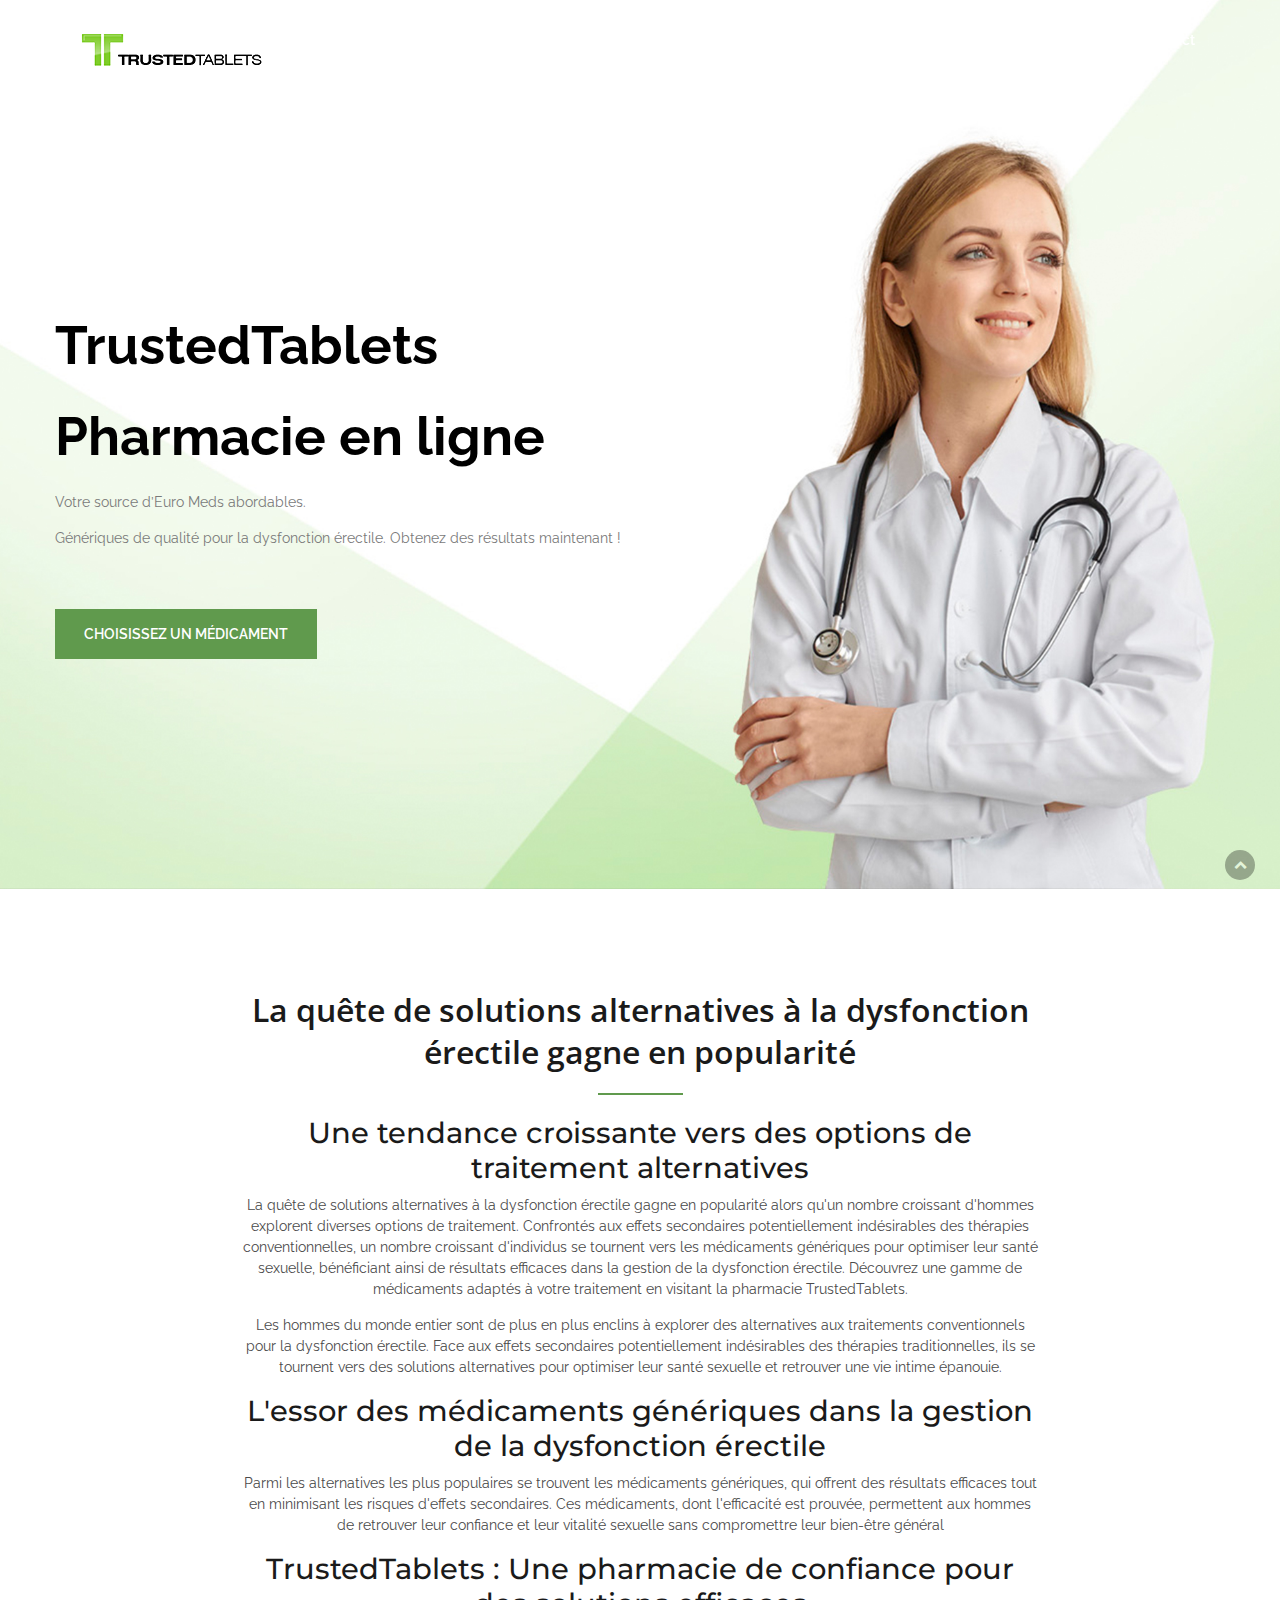
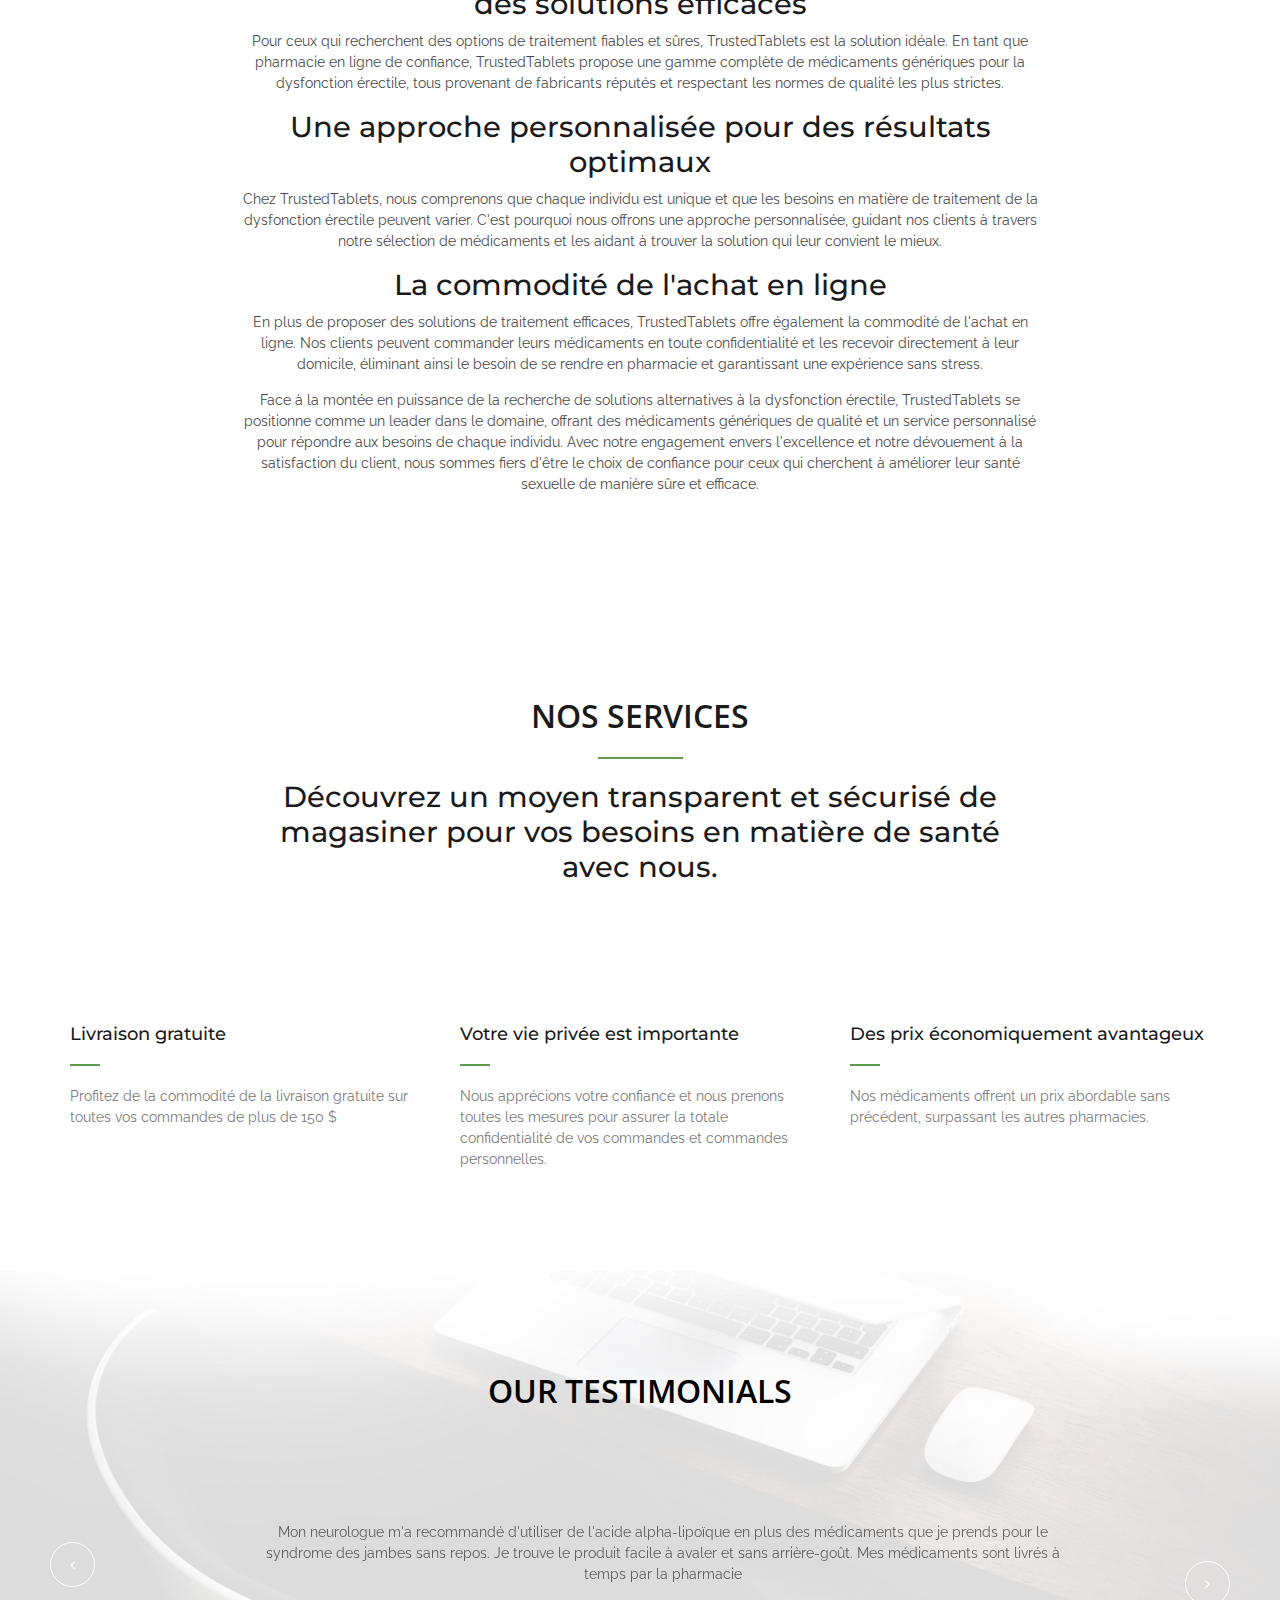
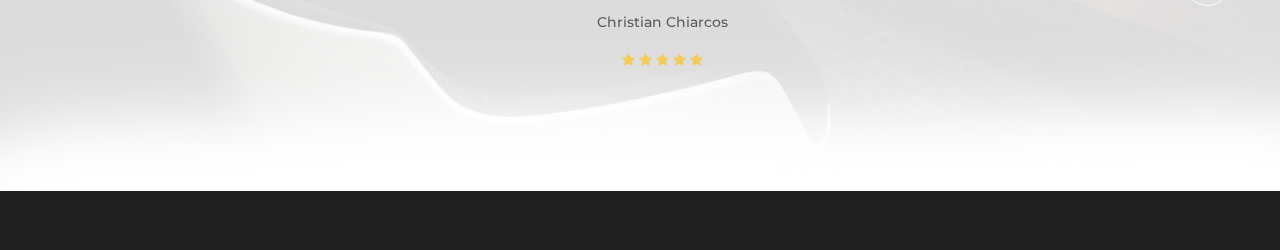
<file: index.html>
<!doctype html>
<!--[if lt IE 7]>      <html class="no-js lt-ie9 lt-ie8 lt-ie7" lang=""> <![endif]-->
<!--[if IE 7]>         <html class="no-js lt-ie9 lt-ie8" lang=""> <![endif]-->
<!--[if IE 8]>         <html class="no-js lt-ie9" lang=""> <![endif]-->
<!--[if gt IE 8]><!--> <html class="no-js" lang="fr"> <!--<![endif]-->
    
    <!--Designerd by: http://bootstrapthemes.co-->
    <head>
        <meta charset="utf-8">
        <title>TrustedTablets Pharmacie en ligne</title>
        <meta name="description" content="Trusted Tablets est une plateforme conçue pour vous aider à localiser et acheter des médicaments essentiels, des fournitures médicales, ainsi que des produits de beauté et de santé. Le processus de commande peut être facilement complété dans le confort de votre foyer.">
        <meta name="viewport" content="width=device-width, initial-scale=1">
        <link rel="icon" type="image/png" href="favicon.ico">

        <!--Google Font link-->
        <link href="https://fonts.googleapis.com/css?family=Montserrat:400,700" rel="stylesheet">
        <link href="https://fonts.googleapis.com/css?family=Raleway:400,600,700" rel="stylesheet">
        <link href="https://fonts.googleapis.com/css?family=Open+Sans:300,400,600,700" rel="stylesheet">


        <link rel="stylesheet" href="assets/css/slick.css">
        <link rel="stylesheet" href="assets/css/slick-theme.css">
        <link rel="stylesheet" href="assets/css/animate.css">
        <link rel="stylesheet" href="assets/css/fonticons.css">
        <link rel="stylesheet" href="assets/css/font-awesome.min.css">
        <link rel="stylesheet" href="assets/css/bootstrap.css">
        <link rel="stylesheet" href="assets/css/magnific-popup.css">
        <link rel="stylesheet" href="assets/css/bootsnav.css">


        <!--For Plugins external css-->
        <!--<link rel="stylesheet" href="assets/css/plugins.css" />-->

        <!--Theme custom css -->
        <link rel="stylesheet" href="assets/css/style.css">
        <!--<link rel="stylesheet" href="assets/css/colors/maron.css">-->

        <!--Theme Responsive css-->
        <link rel="stylesheet" href="assets/css/responsive.css" />

        <script src="assets/js/vendor/modernizr-2.8.3-respond-1.4.2.min.js"></script>
    </head>

    <body data-spy="scroll" data-target=".navbar-collapse">


     


        <div class="culmn">
            <!--Home page style-->


            <nav class="navbar navbar-default navbar-fixed white no-background bootsnav">
                

                <div class="container">    
                 

                    <!-- Start Header Navigation -->
                    <div class="navbar-header">
                        <button type="button" class="navbar-toggle" data-toggle="collapse" data-target="#navbar-menu">
                            <i class="fa fa-bars"></i>
                        </button>
                        <a class="navbar-brand" href="#brand">

                            <img src="assets/images/logo.png" class="logo logo-display m-top-10" alt="">
                            <img src="assets/images/logo.png" class="logo logo-scrolled" alt="">

                        </a>
                    </div>
                    <!-- End Header Navigation -->

                    <!-- Collect the nav links, forms, and other content for toggling -->
                    <div class="collapse navbar-collapse" id="navbar-menu">
                        <ul class="nav navbar-nav navbar-right" data-in="fadeInDown" data-out="fadeOutUp">
                                          
                            <li><a href="https://trusted-tablets-online.com">Contact</a></li>  
                        </ul>
                    </div><!-- /.navbar-collapse -->
                </div>  


                

            </nav>


            <!--Home Sections-->

            <section id="hello" class="home bg-mega">
                <div class="overlay"></div>
                <div class="container">
                    <div class="row">
                        <div class="main_home">
                            <div class="home_text">
                                <h1 class="text-white">TrustedTablets <br /> Pharmacie en ligne </h1>
								<p>Votre source d’Euro Meds abordables. <p/>
								<p>Génériques de qualité pour la dysfonction érectile. Obtenez des résultats maintenant !<p/>
                            </div>

                            <div class="home_btns m-top-40">
                                <a href="https://trustedtablets.online" target="_blank" class="btn btn-primary m-top-20">Choisissez un médicament</a>
                              
                            </div>

                        </div>
                    </div><!--End off row-->
                </div><!--End off container -->
            </section> <!--End off Home Sections-->


            <div class="container">
                <div class="row">
                    <div class="main_featured m-top-100">
                        <div class="col-sm-12">
                            <div class="head_title text-center">
                                <h2>La quête de solutions alternatives à la dysfonction érectile gagne en popularité
</h2>
                                <div class="separator_auto"></div>
                                <h3>Une tendance croissante vers des options de traitement alternatives</h3>
                <p>La quête de solutions alternatives à la dysfonction érectile gagne en popularité alors qu'un nombre croissant d'hommes explorent diverses options de traitement. Confrontés aux effets secondaires potentiellement indésirables des thérapies conventionnelles, un nombre croissant d'individus se tournent vers les médicaments génériques pour optimiser leur santé sexuelle, bénéficiant ainsi de résultats efficaces dans la gestion de la dysfonction érectile. Découvrez une gamme de médicaments adaptés à votre traitement en visitant la pharmacie TrustedTablets.</p>
                <p>Les hommes du monde entier sont de plus en plus enclins à explorer des alternatives aux traitements conventionnels pour la dysfonction érectile. Face aux effets secondaires potentiellement indésirables des thérapies traditionnelles, ils se tournent vers des solutions alternatives pour optimiser leur santé sexuelle et retrouver une vie intime épanouie.</p>
                <h3>L'essor des médicaments génériques dans la gestion de la dysfonction érectile</h3>
				<p>Parmi les alternatives les plus populaires se trouvent les médicaments génériques, qui offrent des résultats efficaces tout en minimisant les risques d'effets secondaires. Ces médicaments, dont l'efficacité est prouvée, permettent aux hommes de retrouver leur confiance et leur vitalité sexuelle sans compromettre leur bien-être général</p>
				<h3>TrustedTablets : Une pharmacie de confiance pour des solutions efficaces</h3>
				<p>Pour ceux qui recherchent des options de traitement fiables et sûres, TrustedTablets est la solution idéale. En tant que pharmacie en ligne de confiance, TrustedTablets propose une gamme complète de médicaments génériques pour la dysfonction érectile, tous provenant de fabricants réputés et respectant les normes de qualité les plus strictes.</p>
				<h3>Une approche personnalisée pour des résultats optimaux</h3>
				<p>Chez TrustedTablets, nous comprenons que chaque individu est unique et que les besoins en matière de traitement de la dysfonction érectile peuvent varier. C'est pourquoi nous offrons une approche personnalisée, guidant nos clients à travers notre sélection de médicaments et les aidant à trouver la solution qui leur convient le mieux.</p>
				<h3>La commodité de l'achat en ligne</h3>
				<p>En plus de proposer des solutions de traitement efficaces, TrustedTablets offre également la commodité de l'achat en ligne. Nos clients peuvent commander leurs médicaments en toute confidentialité et les recevoir directement à leur domicile, éliminant ainsi le besoin de se rendre en pharmacie et garantissant une expérience sans stress.</p>
				<p>Face à la montée en puissance de la recherche de solutions alternatives à la dysfonction érectile, TrustedTablets se positionne comme un leader dans le domaine, offrant des médicaments génériques de qualité et un service personnalisé pour répondre aux besoins de chaque individu. Avec notre engagement envers l'excellence et notre dévouement à la satisfaction du client, nous sommes fiers d'être le choix de confiance pour ceux qui cherchent à améliorer leur santé sexuelle de manière sûre et efficace.</p>
				
                            </div>
                        </div>
                    </div>
                </div>
            </div>

            



            <!--Service Section-->
            <section id="service" class="service">
                <div class="container">
                    <div class="row">
                        <div class="main_service roomy-100">
                            <div class="col-md-8 col-md-offset-2 col-sm-10 col-sm-offset-1">
                                <div class="head_title text-center">
                                    <h2>NOS SERVICES</h2>
                                    <div class="separator_auto"></div>
                                    <h3>Découvrez un moyen transparent et sécurisé de magasiner pour vos besoins en matière de santé avec nous. </h3>
                                </div>
                            </div>

                            <div class="col-md-4">
                                <div class="service_item">
                                    <h5 class="m-top-30">Livraison gratuite</h5>
                                    <div class="separator_small"></div>
                                    <p>Profitez de la commodité de la livraison gratuite sur toutes vos commandes de plus de 150 $</p>
                                </div>
                            </div>
                            <div class="col-md-4">
                                <div class="service_item">
                                       <h5 class="m-top-30">Votre vie privée est importante</h5>
                                    <div class="separator_small"></div>
                                    <p>Nous apprécions votre confiance et nous prenons toutes les mesures pour assurer la totale confidentialité de vos commandes et commandes personnelles. </p>
                                </div>
                            </div>
                            <div class="col-md-4">
                                <div class="service_item">
                                    <h5 class="m-top-30">Des prix économiquement avantageux</h5>
                                    <div class="separator_small"></div>
                                    <p>Nos médicaments offrent un prix abordable sans précédent, surpassant les autres pharmacies. </p>
                                </div>
                            </div>
                        </div>
                    </div><!--End off row -->
                </div><!--End off container -->
            </section> <!--End off Featured section-->


            <!--Testimonial Section-->
            <section id="testimonial" class="testimonial fix">
                <div class="overlay"></div>
                <div class="container">
                    <div class="row">
                        <div class="main_testimonial roomy-100">
                            <div class="head_title text-center">
                                <h2 class="text-white">OUR TESTIMONIALS</h2>
                            </div>
                            <div class="testimonial_slid text-center">
                                <div class="testimonial_item">
                                    <div class="col-sm-10 col-sm-offset-1">
                                        <p class="text-white">Mon neurologue m'a recommandé d'utiliser de l'acide alpha-lipoïque en plus des médicaments que je prends pour le syndrome des jambes sans repos. Je trouve le produit facile à avaler et sans arrière-goût. Mes médicaments sont livrés à temps par la pharmacie </p>

                                        <div class="test_authour m-top-30">
                                            <h6 class="text-white m-bottom-20">Christian Chiarcos</h6>
                                            <i class="fa fa-star"></i>
                                            <i class="fa fa-star"></i>
                                            <i class="fa fa-star"></i>
                                            <i class="fa fa-star"></i>
                                            <i class="fa fa-star"></i>
                                        </div>
                                    </div>
                                </div>
                                <div class="testimonial_item">
                                    <div class="col-sm-10 col-sm-offset-1">
                                        <p class="text-white">Je recommande la pharmacie car les prix sont bien plus attractifs que dans les pharmacies classiques. De plus, il est possible de profiter d'une réduction de 10 %. </p>

                                        <div class="test_authour m-top-30">
                                            <h6 class="text-white m-bottom-20">Peter Ward</h6>
                                            <i class="fa fa-star"></i>
                                            <i class="fa fa-star"></i>
                                            <i class="fa fa-star"></i>
                                            <i class="fa fa-star"></i>
                                            <i class="fa fa-star"></i>
                                        </div>
                                    </div>
                                </div>
                                <div class="testimonial_item">
                                    <div class="col-sm-10 col-sm-offset-1">
                                        <p class="text-white">J'ai été très satisfait de la navigation, de la commodité du site et bien sûr des prix. Chat très utile ; J'ai demandé un délai et ils m'ont fourni un soutien immédiat. Livraison, emballage et délais parfaits. Si je peux donner une suggestion, je pourrais mieux mettre en évidence les produits non disponibles, car ils apparaissent dans la liste des produits disponibles avec uniquement du texte jaune/orange au milieu de la description du produit, qui peut ne pas être immédiatement visible. </p>

                                        <div class="test_authour m-top-30">
                                            <h6 class="text-white m-bottom-20">Chad Landis</h6>
                                            <i class="fa fa-star"></i>
                                            <i class="fa fa-star"></i>
                                            <i class="fa fa-star"></i>
                                            <i class="fa fa-star"></i>
                                            <i class="fa fa-star"></i>
                                        </div>
                                    </div>
                                </div>
                                <div class="testimonial_item">
                                    <div class="col-sm-10 col-sm-offset-1">
                                        <p class="text-white">Bonne pharmacie. Gestion des commandes pratique et intuitive. De nombreux médicaments sur ordonnance vendus sur ordonnance dans d'autres pharmacies peuvent être achetés ici sans ordonnance, et la livraison, il convient de le noter, fonctionne parfaitement sur ce service.</p>

                                        <div class="test_authour m-top-30">
                                            <h6 class="text-white m-bottom-20">Christopher Rausch</h6>
                                            <i class="fa fa-star"></i>
                                            <i class="fa fa-star"></i>
                                            <i class="fa fa-star"></i>
                                            <i class="fa fa-star"></i>
                                            <i class="fa fa-star"></i>
                                        </div>
                                    </div>
                                </div>
                            </div>
                        </div>
                    </div><!--End off row-->
                </div><!--End off container -->
            </section> <!--End off Testimonial section -->


            <!-- scroll up-->
            <div class="scrollup">
                <a href="#"><i class="fa fa-chevron-up"></i></a>
            </div><!-- End off scroll up -->


            <footer id="footer" class="footer bg-black">
                <div class="container">
                    <div class="row">
                        <div class="main_footer text-center p-top-20 p-bottom-20">
                            <p class="wow fadeInRight" data-wow-duration="1s">
                                2024
                                <i class="fa fa-heart"></i>
                                par 
                                ©  Trustedtablets Inc. Tous droits réservés.
                        </div>
                    </div>


                </div>
            </footer>




        </div>

            <!-- JS includes -->

            <script src="assets/js/vendor/jquery-1.11.2.min.js"></script>
            <script src="assets/js/vendor/bootstrap.min.js"></script>

            <script src="assets/js/jquery.magnific-popup.js"></script>
            <script src="assets/js/jquery.easing.1.3.js"></script>
            <script src="assets/js/slick.min.js"></script>
            <script src="assets/js/jquery.collapse.js"></script>
            <script src="assets/js/bootsnav.js"></script>


            <!-- paradise slider js -->


            <script src="http://maps.google.com/maps/api/js?key=AIzaSyD_tAQD36pKp9v4at5AnpGbvBUsLCOSJx8"></script>
            <script src="assets/js/gmaps.min.js"></script>

            <script>
                            function showmap() {
                                var mapOptions = {
                                    zoom: 8,
                                    scrollwheel: false,
                                    center: new google.maps.LatLng(-34.397, 150.644),
                                    mapTypeId: google.maps.MapTypeId.ROADMAP
                                };
                                var map = new google.maps.Map(document.getElementById('map_canvas'), mapOptions);
                                $('.mapheight').css('height', '350');
                                $('.maps_text h3').hide();
                            }

            </script>





            <script src="assets/js/plugins.js"></script>
            <script src="assets/js/main.js"></script>

    </body>
</html>
</file>
<file: assets/css/fonticons.css>
/**
 * @package IcoFont by ShapeBootstrap - https://shapebootstrap.net
 * @version 1.0.0 Beta
 * @author IcoFont http://icofont.com
 * @copyright Copyright (c) 2016 IcoFont
 * @license - http://icofont.com/license/
*/

@font-face {
    font-family: 'icofont';
    src: url('../fonts/icofont.eot?v=1.0.0-beta');
    src: url('../fonts/icofont.eot?v=1.0.0-beta#iefix') format('embedded-opentype'),
    url('../fonts/icofont.ttf?v=1.0.0-beta') format('truetype'),
    url('../fonts/icofont.woff?v=1.0.0-beta') format('woff'),
    url('../fonts/icofont.svg?v=1.0.0-beta#icofont') format('svg');
    font-weight: normal;
    font-style: normal;
}

.icofont {
    font-family: 'IcoFont' !important;
    speak: none;
    font-style: normal;
    font-weight: normal;
    font-variant: normal;
    text-transform: none;
    line-height: 1;

    /* Better Font Rendering =========== */
    -webkit-font-smoothing: antialiased;
    -moz-osx-font-smoothing: grayscale;
}
.icofont-android-nexus:before {
	content: "\eaf6";
}
.icofont-android-tablet:before {
	content: "\eaf7";
}
.icofont-apple-watch:before {
	content: "\eaf8";
}
.icofont-drwaing-tablet:before {
	content: "\eaf9";
}
.icofont-earphone:before {
	content: "\eafa";
}
.icofont-flash-drive:before {
	content: "\eafb";
}
.icofont-game-control:before {
	content: "\eafc";
}
.icofont-headphone-alt:before {
	content: "\eafd";
}
.icofont-htc-one:before {
	content: "\eafe";
}
.icofont-imac:before {
	content: "\eaff";
}
.icofont-ipad-touch:before {
	content: "\eb00";
}
.icofont-iphone:before {
	content: "\eb01";
}
.icofont-ipod-nano:before {
	content: "\eb02";
}
.icofont-ipod-touch:before {
	content: "\eb03";
}
.icofont-keyboard-alt:before {
	content: "\eb04";
}
.icofont-keyboard-wireless:before {
	content: "\eb05";
}
.icofont-laptop-alt:before {
	content: "\eb06";
}
.icofont-macbook:before {
	content: "\eb07";
}
.icofont-magic-mouse:before {
	content: "\eb08";
}
.icofont-microphone-alt:before {
	content: "\eb09";
}
.icofont-monitor:before {
	content: "\eb0a";
}
.icofont-mouse:before {
	content: "\eb0b";
}
.icofont-nintendo:before {
	content: "\eb0c";
}
.icofont-playstation:before {
	content: "\eb0d";
}
.icofont-psvita:before {
	content: "\eb0e";
}
.icofont-radio-mic:before {
	content: "\eb0f";
}
.icofont-refrigerator:before {
	content: "\eb10";
}
.icofont-samsung-galaxy:before {
	content: "\eb11";
}
.icofont-surface-tablet:before {
	content: "\eb12";
}
.icofont-washing-machine:before {
	content: "\eb13";
}
.icofont-wifi-router:before {
	content: "\eb14";
}
.icofont-wii-u:before {
	content: "\eb15";
}
.icofont-windows-lumia:before {
	content: "\eb16";
}
.icofont-wireless-mouse:before {
	content: "\eb17";
}
.icofont-xbox-360:before {
	content: "\eb18";
}
.icofont-cassette-player:before {
	content: "\ed77";
}
.icofont-cassette:before {
	content: "\ed78";
}
.icofont-forward:before {
	content: "\ed79";
}
.icofont-game:before {
	content: "\ed7a";
}
.icofont-guiter:before {
	content: "\ed7b";
}
.icofont-headphone-alt-1:before {
	content: "\ed7c";
}
.icofont-headphone-alt-2:before {
	content: "\ed7d";
}
.icofont-headphone-alt-3:before {
	content: "\ed7e";
}
.icofont-listening:before {
	content: "\ed7f";
}
.icofont-megaphone-alt:before {
	content: "\ed80";
}
.icofont-megaphone:before {
	content: "\ed81";
}
.icofont-movie:before {
	content: "\ed82";
}
.icofont-mp3-player:before {
	content: "\ed83";
}
.icofont-multimedia:before {
	content: "\ed84";
}
.icofont-music-disk:before {
	content: "\ed85";
}
.icofont-music-note:before {
	content: "\ed86";
}
.icofont-pause:before {
	content: "\ed87";
}
.icofont-play-alt-1:before {
	content: "\ed88";
}
.icofont-play-alt-2:before {
	content: "\ed89";
}
.icofont-play-alt-3:before {
	content: "\ed8a";
}
.icofont-play-pause:before {
	content: "\ed8b";
}
.icofont-record:before {
	content: "\ed8c";
}
.icofont-retro-music-disk:before {
	content: "\ed8d";
}
.icofont-rewind:before {
	content: "\ed8e";
}
.icofont-song-notes:before {
	content: "\ed8f";
}
.icofont-sound-wave-alt:before {
	content: "\ed90";
}
.icofont-sound-wave:before {
	content: "\ed91";
}
.icofont-stop:before {
	content: "\ed92";
}
.icofont-video-alt:before {
	content: "\ed93";
}
.icofont-video-cam:before {
	content: "\ed94";
}
.icofont-volume-bar:before {
	content: "\ed95";
}
.icofont-volume-mute:before {
	content: "\ed96";
}
.icofont-youtube-play:before {
	content: "\ed97";
}
.icofont-addons:before {
	content: "\ef66";
}
.icofont-address-book:before {
	content: "\ef67";
}
.icofont-adjust:before {
	content: "\ef68";
}
.icofont-alarm:before {
	content: "\ef69";
}
.icofont-anchor:before {
	content: "\ef6a";
}
.icofont-archive:before {
	content: "\ef6b";
}
.icofont-at:before {
	content: "\ef6c";
}
.icofont-attachment:before {
	content: "\ef6d";
}
.icofont-audio:before {
	content: "\ef6e";
}
.icofont-auto-mobile:before {
	content: "\ef6f";
}
.icofont-automation:before {
	content: "\ef70";
}
.icofont-baby:before {
	content: "\ef71";
}
.icofont-badge:before {
	content: "\ef72";
}
.icofont-bag:before {
	content: "\ef73";
}
.icofont-ban:before {
	content: "\ef74";
}
.icofont-bank:before {
	content: "\ef75";
}
.icofont-bar-code:before {
	content: "\ef76";
}
.icofont-bars:before {
	content: "\ef77";
}
.icofont-battery-empty:before {
	content: "\ef78";
}
.icofont-battery-full:before {
	content: "\ef79";
}
.icofont-battery-half:before {
	content: "\ef7a";
}
.icofont-battery-low:before {
	content: "\ef7b";
}
.icofont-beach:before {
	content: "\ef7c";
}
.icofont-beaker:before {
	content: "\ef7d";
}
.icofont-bear:before {
	content: "\ef7e";
}
.icofont-beard:before {
	content: "\ef7f";
}
.icofont-bed:before {
	content: "\ef80";
}
.icofont-bell:before {
	content: "\ef81";
}
.icofont-beverage:before {
	content: "\ef82";
}
.icofont-bicycle:before {
	content: "\ef83";
}
.icofont-bill:before {
	content: "\ef84";
}
.icofont-bin:before {
	content: "\ef85";
}
.icofont-binary:before {
	content: "\ef86";
}
.icofont-binoculars:before {
	content: "\ef87";
}
.icofont-bird:before {
	content: "\ef88";
}
.icofont-birds:before {
	content: "\ef89";
}
.icofont-black-board:before {
	content: "\ef8a";
}
.icofont-bluetooth:before {
	content: "\ef8b";
}
.icofont-bolt:before {
	content: "\ef8c";
}
.icofont-bomb:before {
	content: "\ef8d";
}
.icofont-book-mark:before {
	content: "\ef8e";
}
.icofont-book:before {
	content: "\ef8f";
}
.icofont-boot:before {
	content: "\ef90";
}
.icofont-box:before {
	content: "\ef91";
}
.icofont-brain:before {
	content: "\ef92";
}
.icofont-briefcase:before {
	content: "\ef93";
}
.icofont-broken:before {
	content: "\ef94";
}
.icofont-bucket:before {
	content: "\ef95";
}
.icofont-bucket1:before {
	content: "\ef96";
}
.icofont-bucket2:before {
	content: "\ef97";
}
.icofont-bug:before {
	content: "\ef98";
}
.icofont-building:before {
	content: "\ef99";
}
.icofont-bullet:before {
	content: "\ef9a";
}
.icofont-bullhorn:before {
	content: "\ef9b";
}
.icofont-bullseye:before {
	content: "\ef9c";
}
.icofont-bus:before {
	content: "\ef9d";
}
.icofont-butterfly:before {
	content: "\ef9e";
}
.icofont-cab:before {
	content: "\ef9f";
}
.icofont-calculator:before {
	content: "\efa0";
}
.icofont-calendar:before {
	content: "\efa1";
}
.icofont-camera-alt:before {
	content: "\efa2";
}
.icofont-camera:before {
	content: "\efa3";
}
.icofont-car:before {
	content: "\efa4";
}
.icofont-card:before {
	content: "\efa5";
}
.icofont-cart:before {
	content: "\efa6";
}
.icofont-cc:before {
	content: "\efa7";
}
.icofont-certificate:before {
	content: "\efa8";
}
.icofont-charging:before {
	content: "\efa9";
}
.icofont-chat:before {
	content: "\efaa";
}
.icofont-check-alt:before {
	content: "\efab";
}
.icofont-check-circled:before {
	content: "\efac";
}
.icofont-check:before {
	content: "\efad";
}
.icofont-checked:before {
	content: "\efae";
}
.icofont-children-care:before {
	content: "\efaf";
}
.icofont-clock-time:before {
	content: "\efb0";
}
.icofont-close-circled:before {
	content: "\efb1";
}
.icofont-close-line-circled:before {
	content: "\efb2";
}
.icofont-close-line-squared-alt:before {
	content: "\efb3";
}
.icofont-close-line-squared:before {
	content: "\efb4";
}
.icofont-close-line:before {
	content: "\efb5";
}
.icofont-close-squared-alt:before {
	content: "\efb6";
}
.icofont-close-squared:before {
	content: "\efb7";
}
.icofont-close:before {
	content: "\efb8";
}
.icofont-cloud-download:before {
	content: "\efb9";
}
.icofont-cloud-refresh:before {
	content: "\efba";
}
.icofont-cloud-upload:before {
	content: "\efbb";
}
.icofont-cloud:before {
	content: "\efbc";
}
.icofont-code-not-allowed:before {
	content: "\efbd";
}
.icofont-code:before {
	content: "\efbe";
}
.icofont-coffee-cup:before {
	content: "\efbf";
}
.icofont-comment:before {
	content: "\efc0";
}
.icofont-compass:before {
	content: "\efc1";
}
.icofont-computer:before {
	content: "\efc2";
}
.icofont-connection:before {
	content: "\efc3";
}
.icofont-console:before {
	content: "\efc4";
}
.icofont-contacts:before {
	content: "\efc5";
}
.icofont-contrast:before {
	content: "\efc6";
}
.icofont-copy:before {
	content: "\efc7";
}
.icofont-copyright:before {
	content: "\efc8";
}
.icofont-credit-card:before {
	content: "\efc9";
}
.icofont-crop:before {
	content: "\efca";
}
.icofont-crown:before {
	content: "\efcb";
}
.icofont-cube:before {
	content: "\efcc";
}
.icofont-cubes:before {
	content: "\efcd";
}
.icofont-culinary:before {
	content: "\efce";
}
.icofont-dashboard-web:before {
	content: "\efcf";
}
.icofont-dashboard:before {
	content: "\efd0";
}
.icofont-data:before {
	content: "\efd1";
}
.icofont-database-add:before {
	content: "\efd2";
}
.icofont-database-locked:before {
	content: "\efd3";
}
.icofont-database-remove:before {
	content: "\efd4";
}
.icofont-database:before {
	content: "\efd5";
}
.icofont-delete:before {
	content: "\efd6";
}
.icofont-diamond:before {
	content: "\efd7";
}
.icofont-dice:before {
	content: "\efd8";
}
.icofont-disabled:before {
	content: "\efd9";
}
.icofont-disc:before {
	content: "\efda";
}
.icofont-diskette:before {
	content: "\efdb";
}
.icofont-document-folder:before {
	content: "\efdc";
}
.icofont-download-alt:before {
	content: "\efdd";
}
.icofont-download:before {
	content: "\efde";
}
.icofont-downloaded:before {
	content: "\efdf";
}
.icofont-earth:before {
	content: "\efe0";
}
.icofont-ebook:before {
	content: "\efe1";
}
.icofont-edit:before {
	content: "\efe2";
}
.icofont-eject:before {
	content: "\efe3";
}
.icofont-email:before {
	content: "\efe4";
}
.icofont-envelope-open:before {
	content: "\efe5";
}
.icofont-envelope:before {
	content: "\efe6";
}
.icofont-eraser:before {
	content: "\efe7";
}
.icofont-error:before {
	content: "\efe8";
}
.icofont-exchange:before {
	content: "\efe9";
}
.icofont-exclamation-circle:before {
	content: "\efea";
}
.icofont-exclamation-square:before {
	content: "\efeb";
}
.icofont-exclamation-tringle:before {
	content: "\efec";
}
.icofont-exclamation:before {
	content: "\efed";
}
.icofont-exit:before {
	content: "\efee";
}
.icofont-expand:before {
	content: "\efef";
}
.icofont-external-link:before {
	content: "\eff0";
}
.icofont-external:before {
	content: "\eff1";
}
.icofont-eye-blocked:before {
	content: "\eff2";
}
.icofont-eye-dropper:before {
	content: "\eff3";
}
.icofont-eye:before {
	content: "\eff4";
}
.icofont-favourite:before {
	content: "\eff5";
}
.icofont-fax:before {
	content: "\eff6";
}
.icofont-female:before {
	content: "\eff7";
}
.icofont-file:before {
	content: "\eff8";
}
.icofont-film:before {
	content: "\eff9";
}
.icofont-filter:before {
	content: "\effa";
}
.icofont-fire-burn:before {
	content: "\effb";
}
.icofont-fire-extinguisher:before {
	content: "\effc";
}
.icofont-fire:before {
	content: "\effd";
}
.icofont-first-aid:before {
	content: "\effe";
}
.icofont-flag-alt-1:before {
	content: "\efff";
}
.icofont-flag-alt-2:before {
	content: "\f000";
}
.icofont-flag:before {
	content: "\f001";
}
.icofont-flash-light:before {
	content: "\f002";
}
.icofont-flash:before {
	content: "\f003";
}
.icofont-flask:before {
	content: "\f004";
}
.icofont-focus:before {
	content: "\f005";
}
.icofont-folder-open:before {
	content: "\f006";
}
.icofont-folder:before {
	content: "\f007";
}
.icofont-foot-print:before {
	content: "\f008";
}
.icofont-football-american:before {
	content: "\f009";
}
.icofont-football:before {
	content: "\f00a";
}
.icofont-game-console:before {
	content: "\f00b";
}
.icofont-game-pad:before {
	content: "\f00c";
}
.icofont-gavel:before {
	content: "\f00d";
}
.icofont-gear:before {
	content: "\f00e";
}
.icofont-gears:before {
	content: "\f00f";
}
.icofont-gift:before {
	content: "\f010";
}
.icofont-glass:before {
	content: "\f011";
}
.icofont-globe:before {
	content: "\f012";
}
.icofont-graduate:before {
	content: "\f013";
}
.icofont-graffiti:before {
	content: "\f014";
}
.icofont-grocery:before {
	content: "\f015";
}
.icofont-group:before {
	content: "\f016";
}
.icofont-hammer:before {
	content: "\f017";
}
.icofont-hand:before {
	content: "\f018";
}
.icofont-hanger:before {
	content: "\f019";
}
.icofont-hard-disk:before {
	content: "\f01a";
}
.icofont-headphone:before {
	content: "\f01b";
}
.icofont-heart-beat:before {
	content: "\f01c";
}
.icofont-heart:before {
	content: "\f01d";
}
.icofont-history:before {
	content: "\f01e";
}
.icofont-home:before {
	content: "\f01f";
}
.icofont-horn:before {
	content: "\f020";
}
.icofont-hotel:before {
	content: "\f021";
}
.icofont-hour-glass:before {
	content: "\f022";
}
.icofont-id:before {
	content: "\f023";
}
.icofont-image:before {
	content: "\f024";
}
.icofont-inbox:before {
	content: "\f025";
}
.icofont-infinite:before {
	content: "\f026";
}
.icofont-info-circle:before {
	content: "\f027";
}
.icofont-info-square:before {
	content: "\f028";
}
.icofont-info:before {
	content: "\f029";
}
.icofont-institution:before {
	content: "\f02a";
}
.icofont-interface:before {
	content: "\f02b";
}
.icofont-invisible:before {
	content: "\f02c";
}
.icofont-italic:before {
	content: "\f02d";
}
.icofont-jacket:before {
	content: "\f02e";
}
.icofont-jar:before {
	content: "\f02f";
}
.icofont-jewlery:before {
	content: "\f030";
}
.icofont-karate:before {
	content: "\f031";
}
.icofont-key-hole:before {
	content: "\f032";
}
.icofont-key:before {
	content: "\f033";
}
.icofont-keyboard:before {
	content: "\f034";
}
.icofont-kid:before {
	content: "\f035";
}
.icofont-label:before {
	content: "\f036";
}
.icofont-lamp:before {
	content: "\f037";
}
.icofont-laptop:before {
	content: "\f038";
}
.icofont-layers:before {
	content: "\f039";
}
.icofont-layout:before {
	content: "\f03a";
}
.icofont-leaf:before {
	content: "\f03b";
}
.icofont-leaflet:before {
	content: "\f03c";
}
.icofont-learn:before {
	content: "\f03d";
}
.icofont-legal:before {
	content: "\f03e";
}
.icofont-lego:before {
	content: "\f03f";
}
.icofont-lemon:before {
	content: "\f040";
}
.icofont-lens:before {
	content: "\f041";
}
.icofont-letter:before {
	content: "\f042";
}
.icofont-letterbox:before {
	content: "\f043";
}
.icofont-library:before {
	content: "\f044";
}
.icofont-license:before {
	content: "\f045";
}
.icofont-life-bouy:before {
	content: "\f046";
}
.icofont-life-buoy:before {
	content: "\f047";
}
.icofont-life-jacket:before {
	content: "\f048";
}
.icofont-life-ring:before {
	content: "\f049";
}
.icofont-light-bulb:before {
	content: "\f04a";
}
.icofont-lighter:before {
	content: "\f04b";
}
.icofont-lightning-ray:before {
	content: "\f04c";
}
.icofont-like:before {
	content: "\f04d";
}
.icofont-link:before {
	content: "\f04e";
}
.icofont-live-support:before {
	content: "\f04f";
}
.icofont-location-arrow:before {
	content: "\f050";
}
.icofont-location-pin:before {
	content: "\f051";
}
.icofont-lock:before {
	content: "\f052";
}
.icofont-login:before {
	content: "\f053";
}
.icofont-logout:before {
	content: "\f054";
}
.icofont-lollipop:before {
	content: "\f055";
}
.icofont-look:before {
	content: "\f056";
}
.icofont-loop:before {
	content: "\f057";
}
.icofont-luggage:before {
	content: "\f058";
}
.icofont-lunch:before {
	content: "\f059";
}
.icofont-lungs:before {
	content: "\f05a";
}
.icofont-magic-alt:before {
	content: "\f05b";
}
.icofont-magic:before {
	content: "\f05c";
}
.icofont-magnet:before {
	content: "\f05d";
}
.icofont-mail-box:before {
	content: "\f05e";
}
.icofont-mail:before {
	content: "\f05f";
}
.icofont-male:before {
	content: "\f060";
}
.icofont-map:before {
	content: "\f061";
}
.icofont-math:before {
	content: "\f062";
}
.icofont-maximize:before {
	content: "\f063";
}
.icofont-measure:before {
	content: "\f064";
}
.icofont-medal:before {
	content: "\f065";
}
.icofont-medical:before {
	content: "\f066";
}
.icofont-medicine:before {
	content: "\f067";
}
.icofont-mega-phone:before {
	content: "\f068";
}
.icofont-memorial:before {
	content: "\f069";
}
.icofont-memory-card:before {
	content: "\f06a";
}
.icofont-mic-mute:before {
	content: "\f06b";
}
.icofont-mic:before {
	content: "\f06c";
}
.icofont-micro-chip:before {
	content: "\f06d";
}
.icofont-microphone:before {
	content: "\f06e";
}
.icofont-microscope:before {
	content: "\f06f";
}
.icofont-military:before {
	content: "\f070";
}
.icofont-mill:before {
	content: "\f071";
}
.icofont-minus-circle:before {
	content: "\f072";
}
.icofont-minus-square:before {
	content: "\f073";
}
.icofont-minus:before {
	content: "\f074";
}
.icofont-mobile-phone:before {
	content: "\f075";
}
.icofont-molecule:before {
	content: "\f076";
}
.icofont-money:before {
	content: "\f077";
}
.icofont-moon:before {
	content: "\f078";
}
.icofont-mop:before {
	content: "\f079";
}
.icofont-muffin:before {
	content: "\f07a";
}
.icofont-music-alt:before {
	content: "\f07b";
}
.icofont-music-notes:before {
	content: "\f07c";
}
.icofont-music:before {
	content: "\f07d";
}
.icofont-mustache:before {
	content: "\f07e";
}
.icofont-mute-volume:before {
	content: "\f07f";
}
.icofont-navigation-menu:before {
	content: "\f080";
}
.icofont-navigation:before {
	content: "\f081";
}
.icofont-network-tower:before {
	content: "\f082";
}
.icofont-network:before {
	content: "\f083";
}
.icofont-news:before {
	content: "\f084";
}
.icofont-newspaper:before {
	content: "\f085";
}
.icofont-no-smoking:before {
	content: "\f086";
}
.icofont-not-allowed:before {
	content: "\f087";
}
.icofont-notebook:before {
	content: "\f088";
}
.icofont-notepad:before {
	content: "\f089";
}
.icofont-notification:before {
	content: "\f08a";
}
.icofont-numbered:before {
	content: "\f08b";
}
.icofont-opposite:before {
	content: "\f08c";
}
.icofont-optic:before {
	content: "\f08d";
}
.icofont-options:before {
	content: "\f08e";
}
.icofont-package:before {
	content: "\f08f";
}
.icofont-page:before {
	content: "\f090";
}
.icofont-paint:before {
	content: "\f091";
}
.icofont-paper-plane:before {
	content: "\f092";
}
.icofont-paperclip:before {
	content: "\f093";
}
.icofont-papers:before {
	content: "\f094";
}
.icofont-paw:before {
	content: "\f095";
}
.icofont-pay:before {
	content: "\f096";
}
.icofont-pen:before {
	content: "\f097";
}
.icofont-pencil:before {
	content: "\f098";
}
.icofont-penguin-linux:before {
	content: "\f099";
}
.icofont-pestle:before {
	content: "\f09a";
}
.icofont-phone-circle:before {
	content: "\f09b";
}
.icofont-phone:before {
	content: "\f09c";
}
.icofont-picture:before {
	content: "\f09d";
}
.icofont-pie:before {
	content: "\f09e";
}
.icofont-pine:before {
	content: "\f09f";
}
.icofont-pixels:before {
	content: "\f0a0";
}
.icofont-play:before {
	content: "\f0a1";
}
.icofont-plugin:before {
	content: "\f0a2";
}
.icofont-plus-circle:before {
	content: "\f0a3";
}
.icofont-plus-square:before {
	content: "\f0a4";
}
.icofont-plus:before {
	content: "\f0a5";
}
.icofont-polygonal:before {
	content: "\f0a6";
}
.icofont-power:before {
	content: "\f0a7";
}
.icofont-presentation:before {
	content: "\f0a8";
}
.icofont-price:before {
	content: "\f0a9";
}
.icofont-print:before {
	content: "\f0aa";
}
.icofont-puzzle:before {
	content: "\f0ab";
}
.icofont-qr-code:before {
	content: "\f0ac";
}
.icofont-queen:before {
	content: "\f0ad";
}
.icofont-question-circle:before {
	content: "\f0ae";
}
.icofont-question-square:before {
	content: "\f0af";
}
.icofont-question:before {
	content: "\f0b0";
}
.icofont-quote-left:before {
	content: "\f0b1";
}
.icofont-quote-right:before {
	content: "\f0b2";
}
.icofont-radio:before {
	content: "\f0b3";
}
.icofont-random:before {
	content: "\f0b4";
}
.icofont-recycle:before {
	content: "\f0b5";
}
.icofont-refresh:before {
	content: "\f0b6";
}
.icofont-repair:before {
	content: "\f0b7";
}
.icofont-reply-all:before {
	content: "\f0b8";
}
.icofont-reply:before {
	content: "\f0b9";
}
.icofont-resize:before {
	content: "\f0ba";
}
.icofont-responsive:before {
	content: "\f0bb";
}
.icofont-retweet:before {
	content: "\f0bc";
}
.icofont-road:before {
	content: "\f0bd";
}
.icofont-robot:before {
	content: "\f0be";
}
.icofont-rocket:before {
	content: "\f0bf";
}
.icofont-royal:before {
	content: "\f0c0";
}
.icofont-rss-feed:before {
	content: "\f0c1";
}
.icofont-safety:before {
	content: "\f0c2";
}
.icofont-sale-discount:before {
	content: "\f0c3";
}
.icofont-satellite:before {
	content: "\f0c4";
}
.icofont-send-mail:before {
	content: "\f0c5";
}
.icofont-server:before {
	content: "\f0c6";
}
.icofont-settings:before {
	content: "\f0c7";
}
.icofont-share-alt:before {
	content: "\f0c8";
}
.icofont-share-boxed:before {
	content: "\f0c9";
}
.icofont-share:before {
	content: "\f0ca";
}
.icofont-shield:before {
	content: "\f0cb";
}
.icofont-ship:before {
	content: "\f0cc";
}
.icofont-shopping-cart:before {
	content: "\f0cd";
}
.icofont-sign-in:before {
	content: "\f0ce";
}
.icofont-sign-out:before {
	content: "\f0cf";
}
.icofont-signal:before {
	content: "\f0d0";
}
.icofont-site-map:before {
	content: "\f0d1";
}
.icofont-smart-phone:before {
	content: "\f0d2";
}
.icofont-soccer:before {
	content: "\f0d3";
}
.icofont-sort-alt:before {
	content: "\f0d4";
}
.icofont-sort:before {
	content: "\f0d5";
}
.icofont-space:before {
	content: "\f0d6";
}
.icofont-spanner:before {
	content: "\f0d7";
}
.icofont-speech-comments:before {
	content: "\f0d8";
}
.icofont-speed-meter:before {
	content: "\f0d9";
}
.icofont-spinner-alt-1:before {
	content: "\f0da";
}
.icofont-spinner-alt-2:before {
	content: "\f0db";
}
.icofont-spinner-alt-3:before {
	content: "\f0dc";
}
.icofont-spinner-alt-4:before {
	content: "\f0dd";
}
.icofont-spinner-alt-5:before {
	content: "\f0de";
}
.icofont-spinner-alt-6:before {
	content: "\f0df";
}
.icofont-spinner:before {
	content: "\f0e0";
}
.icofont-spreadsheet:before {
	content: "\f0e1";
}
.icofont-square:before {
	content: "\f0e2";
}
.icofont-ssl-security:before {
	content: "\f0e3";
}
.icofont-star-alt-1:before {
	content: "\f0e4";
}
.icofont-star-alt-2:before {
	content: "\f0e5";
}
.icofont-star:before {
	content: "\f0e6";
}
.icofont-street-view:before {
	content: "\f0e7";
}
.icofont-sun:before {
	content: "\f0e8";
}
.icofont-support-faq:before {
	content: "\f0e9";
}
.icofont-tack-pin:before {
	content: "\f0ea";
}
.icofont-tag:before {
	content: "\f0eb";
}
.icofont-tags:before {
	content: "\f0ec";
}
.icofont-tasks:before {
	content: "\f0ed";
}
.icofont-telephone:before {
	content: "\f0ee";
}
.icofont-telescope:before {
	content: "\f0ef";
}
.icofont-terminal:before {
	content: "\f0f0";
}
.icofont-thumbs-down:before {
	content: "\f0f1";
}
.icofont-thumbs-up:before {
	content: "\f0f2";
}
.icofont-tick-boxed:before {
	content: "\f0f3";
}
.icofont-tick-mark:before {
	content: "\f0f4";
}
.icofont-ticket:before {
	content: "\f0f5";
}
.icofont-tie:before {
	content: "\f0f6";
}
.icofont-toggle-off:before {
	content: "\f0f7";
}
.icofont-toggle-on:before {
	content: "\f0f8";
}
.icofont-tools:before {
	content: "\f0f9";
}
.icofont-transparent:before {
	content: "\f0fa";
}
.icofont-tree:before {
	content: "\f0fb";
}
.icofont-umbrella:before {
	content: "\f0fc";
}
.icofont-unlock:before {
	content: "\f0fd";
}
.icofont-unlocked:before {
	content: "\f0fe";
}
.icofont-upload-alt:before {
	content: "\f0ff";
}
.icofont-upload:before {
	content: "\f100";
}
.icofont-usb-drive:before {
	content: "\f101";
}
.icofont-usb:before {
	content: "\f102";
}
.icofont-vector-path:before {
	content: "\f103";
}
.icofont-verification-check:before {
	content: "\f104";
}
.icofont-video-clapper:before {
	content: "\f105";
}
.icofont-video:before {
	content: "\f106";
}
.icofont-volume-down:before {
	content: "\f107";
}
.icofont-volume-off:before {
	content: "\f108";
}
.icofont-volume-up:before {
	content: "\f109";
}
.icofont-wall-clock:before {
	content: "\f10a";
}
.icofont-wall:before {
	content: "\f10b";
}
.icofont-wallet:before {
	content: "\f10c";
}
.icofont-warning-alt:before {
	content: "\f10d";
}
.icofont-warning:before {
	content: "\f10e";
}
.icofont-water-drop:before {
	content: "\f10f";
}
.icofont-web:before {
	content: "\f110";
}
.icofont-wheelchair:before {
	content: "\f111";
}
.icofont-wifi-alt:before {
	content: "\f112";
}
.icofont-wifi:before {
	content: "\f113";
}
.icofont-world:before {
	content: "\f114";
}
.icofont-zigzag:before {
	content: "\f115";
}
.icofont-zipped:before {
	content: "\f116";
}

/*Font size*/
.icofont-lg {
    font-size: 1.33333333em;
    line-height: .75em;
    vertical-align: -15%
}

.icofont-2x {
    font-size: 2em
}

.icofont-3x {
    font-size: 3em
}

.icofont-4x {
    font-size: 4em
}

.icofont-5x {
    font-size: 5em
}

.icofont-fw {
    display: inline-block;
    width: 1.28571429em;
    text-align: center
}

/*Fixed Width Icons*/
.icofont-fw {
    width: 1.28571429em;
    text-align: center;
}

/*Custom list icons*/
.icofont-ul {
    padding-left: 0;
    margin-left: 2.14285714em;
    list-style-type: none;
}
.icofont-ul>li {
    position: relative;
}
.icofont-li {
    position: absolute;
    left: -2.14285714em;
    width: 2.14285714em;
    top: .14285714em;
    text-align: center;
}

/*Animation*/
.icofont-rotate {
    -webkit-animation: icofont-rotate 2s infinite linear;
    animation: icofont-rotate 2s infinite linear
}

@-webkit-keyframes icofont-rotate {
    0% {
        -webkit-transform: rotate(0deg);
        transform: rotate(0deg)
    }
    100% {
        -webkit-transform: rotate(359deg);
        transform: rotate(359deg)
    }
}

@keyframes icofont-rotate {
    0% {
        -webkit-transform: rotate(0deg);
        transform: rotate(0deg)
    }
    100% {
        -webkit-transform: rotate(359deg);
        transform: rotate(359deg)
    }
}
</file>
<file: assets/css/bootsnav.css>
/* ==============================================================

Template name : Bootsnav - Multi Purpose Header
Categorie : Bootstrap Menu in CSS
Author : adamnurdin01
Version : v.1.1
Created : 2016-06-02
Last update : 2016-06-11

============================================================== */

/* MEGAMENU STYLE
=================================*/
nav.bootsnav .dropdown.megamenu-fw {
    position: static;
}

nav.bootsnav .container {
    position: relative;
}

nav.bootsnav .megamenu-fw .dropdown-menu {
    left: auto;
}

nav.bootsnav .megamenu-content {
    padding: 15px;
    width: 100% !important;
}

nav.bootsnav .megamenu-content .title{
    margin-top: 0;
}

nav.bootsnav .dropdown.megamenu-fw .dropdown-menu {
    left: 0;
    right: 0;
}

/* Navbar
=================================*/
nav.navbar.bootsnav{
    margin-bottom: 0;
    -moz-border-radius: 0px;
    -webkit-border-radius: 0px;
    -o-border-radius: 0px;
    border-radius: 0px;
    background-color: #fff;
    border: none;
    border-bottom: solid 1px #e0e0e0;
    z-index: 9;
}

nav.navbar.bootsnav ul.nav > li > a{
    color: #6f6f6f;
    background-color: transparent !important;
}

nav.navbar.bootsnav ul.nav li.megamenu-fw > a:hover,
nav.navbar.bootsnav ul.nav li.megamenu-fw > a:focus,
nav.navbar.bootsnav ul.nav li.active > a:hover,
nav.navbar.bootsnav ul.nav li.active > a:focus,
nav.navbar.bootsnav ul.nav li.active > a{
    background-color: transparent;
}

nav.navbar.bootsnav .navbar-toggle{
    background-color: #fff !important;
    border: none;
    padding: 0;
    font-size: 18px;
    position: relative;
    top: 5px;
}

nav.navbar.bootsnav ul.nav .dropdown-menu .dropdown-menu{
    top: 0;
    left: 100%;
}

nav.navbar.bootsnav ul.nav ul.dropdown-menu > li > a{
    white-space:normal;
}


ul.menu-col{
    padding: 0;
    margin: 0;
    list-style: none;
}

ul.menu-col li a{
    color: #6f6f6f;
}

ul.menu-col li a:hover,
ul.menu-col li a:focus{
    text-decoration: none;
}

/* Navbar Full
=================================*/
nav.bootsnav.navbar-full{
    padding-bottom: 10px;
    padding-top: 10px;
}

nav.bootsnav.navbar-full .navbar-header{
    display: block;
    width: 100%;
}

nav.bootsnav.navbar-full .navbar-toggle{
    display: inline-block;
    margin-right: 0;
    position: relative;
    top: 0;
    font-size: 30px;
    -webkit-transition: all 1s ease-in-out;
	-moz-transition: all 1s ease-in-out;
	-o-transition: all 1s ease-in-out;
	-ms-transition: all 1s ease-in-out;
	transition: all 1s ease-in-out;
}

nav.bootsnav.navbar-full .navbar-collapse{
    position: fixed;
    width: 100%;
    height: 100% !important;
    top: 0;
    left: 0;
    padding: 0;
    display: none !important;
    z-index: 9;
}

nav.bootsnav.navbar-full .navbar-collapse.in{
    display: block !important;
}

nav.bootsnav.navbar-full .navbar-collapse .nav-full{
    overflow: auto;
}

nav.bootsnav.navbar-full .navbar-collapse .wrap-full-menu{
    display: table-cell;
    vertical-align: middle;
    background-color: #fff;
    overflow: auto;
}

nav.bootsnav.navbar-full .navbar-collapse .nav-full::-webkit-scrollbar {
    width: 0;
}

nav.bootsnav.navbar-full .navbar-collapse .nav-full::-moz-scrollbar {
    width: 0;
}

nav.bootsnav.navbar-full .navbar-collapse .nav-full::-ms-scrollbar {
    width: 0;
}

nav.bootsnav.navbar-full .navbar-collapse .nav-full::-o-scrollbar {
    width: 0;
}


nav.bootsnav.navbar-full .navbar-collapse ul.nav{
    display: block;
    width: 100%;
    overflow: auto;
}

nav.bootsnav.navbar-full .navbar-collapse ul.nav a:hover,
nav.bootsnav.navbar-full .navbar-collapse ul.nav a:focus,
nav.bootsnav.navbar-full .navbar-collapse ul.nav a{
    background-color: transparent;
}

nav.bootsnav.navbar-full .navbar-collapse ul.nav > li{
    float: none;
    display: block;
    text-align: center;
}

nav.bootsnav.navbar-full .navbar-collapse ul.nav > li > a{
    display: table;
    margin: auto;
    text-transform: uppercase;
    font-weight: bold;
    letter-spacing: 2px;
    font-size: 24px;
    padding: 10px 15px;
}

li.close-full-menu > a{
    padding-top: 0px !important;
    padding-bottom: 0px !important;
}

li.close-full-menu{
    padding-top: 30px !important;
    padding-bottom: 30px !important;
}

/* Atribute Navigation
=================================*/
.attr-nav{
    float: right;
    display: inline-block;
    margin-left: 13px;
    margin-right: -15px;
}

.attr-nav > ul{
    padding: 0;
    margin: 0 0 -7px 0;
    list-style: none;
    display: inline-block;
}

.attr-nav > ul > li{
    float: left;
    display: block;
}

.attr-nav > ul > li > a{
    color: #6f6f6f;
    display: block;
    padding: 28px 15px;
    position: relative;
}

.attr-nav > ul > li > a span.badge{
    position: absolute;
    top: 50%;
    margin-top: -15px;
    right: 5px;
    font-size: 10px;
    padding: 0;
    width: 15px;
    height: 15px;
    padding-top: 2px;
}

.attr-nav > ul > li.dropdown ul.dropdown-menu{
    -moz-border-radius: 0px;
    -webkit-border-radius: 0px;
    -o-border-radius: 0px;
    border-radius: 0px;
    -moz-box-shadow: 0px 0px 0px;
    -webkit-box-shadow: 0px 0px 0px;
    -o-box-shadow: 0px 0px 0px;
    box-shadow: 0px 0px 0px;
    border: solid 1px #e0e0e0;
}

ul.cart-list{
    padding: 0 !important;
    width: 250px !important;
}

ul.cart-list > li{
    position: relative;
    border-bottom: solid 1px #efefef;
    padding: 15px 15px 23px 15px !important;
}

ul.cart-list > li > a.photo{
    padding: 0 !important;
    margin-right: 15px;
    float: left;
    display: block;
    width: 50px;
    height: 50px;
    left: 15px;
    top: 15px;
}

ul.cart-list > li img{
    width: 50px;
    height: 50px;
    border: solid 1px #efefef;
}

ul.cart-list > li > h6{
    margin: 0;
}

ul.cart-list > li > h6 > a.photo{
    padding: 0 !important;
    display: block;
}

ul.cart-list > li > p{
    margin-bottom: 0;
}

ul.cart-list > li.total{
    background-color: #f5f5f5;
    padding-bottom: 15px !important;
}

ul.cart-list > li.total > .btn{
    display: inline-block;
    border-bottom: solid 1px #efefef !important;
}

ul.cart-list > li .price{
    font-weight: bold;
}

ul.cart-list > li.total > span{
    padding-top: 8px;
}

/* Top Search
=================================*/
.top-search{
    background-color: #333;
    padding: 10px 0;
    display: none;
}

.top-search input.form-control{
    background-color: transparent;
    border: none;
    -moz-box-shadow: 0px 0px 0px;
    -webkit-box-shadow: 0px 0px 0px;
    -o-box-shadow: 0px 0px 0px;
    box-shadow: 0px 0px 0px;
    color: #fff;
    height: 40px;
    padding: 0 15px;
}

.top-search .input-group-addon{
    background-color: transparent;
    border: none;
    color: #fff;
    padding-left: 0;
    padding-right: 0;
}

.top-search .input-group-addon.close-search{
    cursor: pointer;
}

/* Side Menu
=================================*/
body{
    -webkit-transition: all 0.3s ease-in-out;
	-moz-transition: all 0.3s ease-in-out;
	-o-transition: all 0.3s ease-in-out;
	-ms-transition: all 0.3s ease-in-out;
	transition: all 0.3s ease-in-out;
}

body.on-side{
    margin-left: -280px;
}

.side{
    position: fixed;
    overflow-y: auto;
    top: 0;
    right: -280px;
    width: 280px;
    padding: 25px 30px;
    height: 100%;
    display: block;
    background-color: #333;
    -webkit-transition: all 0.3s ease-in-out;
	-moz-transition: all 0.3s ease-in-out;
	-o-transition: all 0.3s ease-in-out;
	-ms-transition: all 0.3s ease-in-out;
	transition: all 0.3s ease-in-out;
    z-index: 9;
}

.side.on{
    right: 0;
}

.side .close-side{
    float: right;
    color: #fff;
    position: relative;
    z-index: 2;
    font-size: 16px;
}

.side .widget{
    position: relative;
    z-index: 1;
    margin-bottom: 25px;
}

.side .widget .title{
    color: #fff;
    margin-bottom: 15px;
}

.side .widget ul.link{
    padding: 0;
    margin: 0;
    list-style: none;
}

.side .widget ul.link li a{
    color: #9f9f9f;
    letter-spacing: 1px;
}

.side .widget ul.link li a:focus,
.side .widget ul.link li a:hover{
    color: #fff;
    text-decoration: none;
}

/* Share
=================================*/
nav.navbar.bootsnav .share{
    padding: 0 30px;
    margin-bottom: 30px;
}

nav.navbar.bootsnav .share ul{
    display: inline-block;
    padding: 0;
    margin: 0 0 -7px 0;
    list-style: none;
}

nav.navbar.bootsnav .share ul > li{
    float: left;
    display: block;
    margin-right: 5px;
}

nav.navbar.bootsnav .share ul > li > a{
    display: table-cell;
    vertical-align: middle;
    text-align: center;
    width: 35px;
    height: 35px;
    -moz-border-radius: 50%;
    -webkit-border-radius: 50%;
    -o-border-radius: 50%;
    border-radius: 50%;
    background-color: #cfcfcf;
    color: #fff;
}

/* Transparent
=================================*/
nav.navbar.bootsnav.navbar-fixed{
    position: fixed;
    display: block;
    width: 100%;
}

nav.navbar.bootsnav.no-background{
    -webkit-transition: all 1s ease-in-out;
	-moz-transition: all 1s ease-in-out;
	-o-transition: all 1s ease-in-out;
	-ms-transition: all 1s ease-in-out;
	transition: all 1s ease-in-out;
}

/* Navbar Sticky
=================================*/
.wrap-sticky{
    position: relative;
    -webkit-transition: all 0.3s ease-in-out;
	-moz-transition: all 0.3s ease-in-out;
	-o-transition: all 0.3s ease-in-out;
	-ms-transition: all 0.3s ease-in-out;
	transition: all 0.3s ease-in-out;
}

.wrap-sticky nav.navbar.bootsnav{
    position: absolute;
    width: 100%;
    left: 0;
    top: 0;
}

.wrap-sticky nav.navbar.bootsnav.sticked{
    position: fixed;
    -webkit-transition: all 0.2s ease-in-out;
	-moz-transition: all 0.2s ease-in-out;
	-o-transition: all 0.2s ease-in-out;
	-ms-transition: all 0.2s ease-in-out;
	transition: all 0.2s ease-in-out;
}

body.on-side .wrap-sticky nav.navbar.bootsnav.sticked{
    left: -280px;
}

/* Navbar Responsive
=================================*/
@media (min-width: 1024px) and (max-width:1400px) {
    body.wrap-nav-sidebar .wrapper .container{
        width: 100%;
        padding-left: 30px;
        padding-right: 30px;
    }
}

@media (min-width: 1024px) {
    /* General Navbar
    =================================*/
    nav.navbar.bootsnav ul.nav .dropdown-menu .dropdown-menu{
        margin-top: -2px;
    }

    nav.navbar.bootsnav ul.nav.navbar-right .dropdown-menu .dropdown-menu{
        left: -200px;
    }
    
    nav.navbar.bootsnav ul.nav > li > a{
        padding: 30px 15px;
        font-weight: 600;
    }
    
    nav.navbar.bootsnav ul.nav > li.dropdown > a.dropdown-toggle:after{
        font-family: 'FontAwesome';
        content: "\f0d7";
        margin-left: 5px;
        margin-top: 2px;
    }
    
    nav.navbar.bootsnav li.dropdown ul.dropdown-menu{
        -moz-box-shadow: 0px 0px 0px;
        -webkit-box-shadow: 0px 0px 0px;
        -o-box-shadow: 0px 0px 0px;
        box-shadow: 0px 0px 0px;
        -moz-border-radius: 0px;
        -webkit-border-radius: 0px;
        -o-border-radius: 0px;
        border-radius: 0px;
        padding: 0;
        width: 200px;
        background: #fff;
        border: solid 1px #e0e0e0;
        border-top: solid 5px;
    }
    
    nav.navbar.bootsnav li.dropdown ul.dropdown-menu > li a:hover,
    nav.navbar.bootsnav li.dropdown ul.dropdown-menu > li a:hover{
        background-color: transparent;
    }
    
    nav.navbar.bootsnav li.dropdown ul.dropdown-menu > li > a{
        padding: 10px 15px;
        border-bottom: solid 1px #eee;
        color: #6f6f6f;
    }
    
    nav.navbar.bootsnav li.dropdown ul.dropdown-menu > li:last-child > a{
        border-bottom: none;
    }
    
    nav.navbar.bootsnav ul.navbar-right li.dropdown ul.dropdown-menu li a{
        text-align: right;
    }
    
    nav.navbar.bootsnav li.dropdown ul.dropdown-menu li.dropdown > a.dropdown-toggle:before{
        font-family: 'FontAwesome';
        float: right;
        content: "\f105";
        margin-top: 0;
    }
    
    nav.navbar.bootsnav ul.navbar-right li.dropdown ul.dropdown-menu li.dropdown > a.dropdown-toggle:before{
        font-family: 'FontAwesome';
        float: left;
        content: "\f104";
        margin-top: 0;
    }
    
    nav.navbar.bootsnav li.dropdown ul.dropdown-menu ul.dropdown-menu{
        top: -3px;
    }
    
    nav.navbar.bootsnav ul.dropdown-menu.megamenu-content{
        padding: 0 15px !important;
    }
    
    nav.navbar.bootsnav ul.dropdown-menu.megamenu-content > li{
       padding: 25px 0 20px;
    }
    
    nav.navbar.bootsnav ul.dropdown-menu.megamenu-content.tabbed{
        padding: 0;
    }
    
    nav.navbar.bootsnav ul.dropdown-menu.megamenu-content.tabbed > li{
        padding: 0;
    }
    
    nav.navbar.bootsnav ul.dropdown-menu.megamenu-content .col-menu{
        padding: 0 30px;
        margin: 0 -0.5px;
        border-left: solid 1px #f0f0f0;
        border-right: solid 1px #f0f0f0;
    }
    
    nav.navbar.bootsnav ul.dropdown-menu.megamenu-content .col-menu:first-child{
        border-left: none;
    }
    
    nav.navbar.bootsnav ul.dropdown-menu.megamenu-content .col-menu:last-child{
        border-right: none;
    }
    
    nav.navbar.bootsnav ul.dropdown-menu.megamenu-content .content{
        display: none;
    }
    
    nav.navbar.bootsnav ul.dropdown-menu.megamenu-content .content ul.menu-col li a{
        text-align: left;
        padding: 5px 0;
        display: block;
        width: 100%;
        margin-bottom: 0;
        border-bottom: none;
        color: #6f6f6f;
    }
    
    nav.navbar.bootsnav.on ul.dropdown-menu.megamenu-content .content{
        display: block !important;
        height: auto !important;
    }
    
    /* Navbar Transparent
    =================================*/  
    nav.navbar.bootsnav.no-background{
        background-color: transparent;
        border: none;
    }
    
    nav.navbar.bootsnav.navbar-transparent .attr-nav{
        padding-left: 15px;
        margin-left: 30px;
    }
    
    nav.navbar.bootsnav.navbar-transparent.white{
        background-color: rgba(255,255,255,0.3);
        border-bottom: solid 1px #bbb;
    }
    
    nav.navbar.navbar-inverse.bootsnav.navbar-transparent.dark,
    nav.navbar.bootsnav.navbar-transparent.dark{
        background-color: rgba(0,0,0,0.3);
        border-bottom: solid 1px #555;
    }
    
    nav.navbar.bootsnav.navbar-transparent.white .attr-nav{
        border-left: solid 1px #bbb;
    }
    
    nav.navbar.navbar-inverse.bootsnav.navbar-transparent.dark .attr-nav,
    nav.navbar.bootsnav.navbar-transparent.dark .attr-nav{
        border-left: solid 1px #555;
    }
    
    nav.navbar.bootsnav.no-background.white .attr-nav > ul > li > a,
    nav.navbar.bootsnav.navbar-transparent.white .attr-nav > ul > li > a,
    nav.navbar.bootsnav.navbar-transparent.white ul.nav > li > a,
    nav.navbar.bootsnav.no-background.white ul.nav > li > a{
        color: #fff;
    }
    
    nav.navbar.bootsnav.navbar-transparent.dark .attr-nav > ul > li > a,
    nav.navbar.bootsnav.navbar-transparent.dark ul.nav > li > a{
        color: #eee;
    }
    
    nav.navbar.bootsnav.navbar-fixed.navbar-transparent .logo-scrolled,
    nav.navbar.bootsnav.navbar-fixed.no-background .logo-scrolled{
        display: none;
    }

    nav.navbar.bootsnav.navbar-fixed.navbar-transparent .logo-display,
    nav.navbar.bootsnav.navbar-fixed.no-background .logo-display{
        display: block;
    }

    nav.navbar.bootsnav.navbar-fixed .logo-display{
        display: none;
    }

    nav.navbar.bootsnav.navbar-fixed .logo-scrolled{
        display: block;
    }
    
    /* Atribute Navigation
    =================================*/    
    .attr-nav > ul > li.dropdown ul.dropdown-menu{
        margin-top: 0;
        margin-left: 55px;
        width: 250px;
        left: -250px;
    }
    
    /* Menu Center
    =================================*/
    nav.navbar.bootsnav.menu-center .container{
        position: relative;
    }
    
    nav.navbar.bootsnav.menu-center ul.nav.navbar-center{
        float:none;
        margin: 0 auto;
        display: table;
        table-layout: fixed;
    }
    
    nav.navbar.bootsnav.menu-center .navbar-header,
    nav.navbar.bootsnav.menu-center .attr-nav{
        position: absolute;
    }
    
    nav.navbar.bootsnav.menu-center .attr-nav{
        right: 15px;
    }
    
    /* Navbar Brand top
    =================================*/
    nav.bootsnav.navbar-brand-top .navbar-header{
        display: block;
        width: 100%;
        text-align: center;
    }
    
    nav.bootsnav.navbar-brand-top ul.nav > li.dropdown > ul.dropdown-menu{
        margin-top: 2px;
    }
    
    nav.bootsnav.navbar-brand-top ul.nav > li.dropdown.megamenu-fw > ul.dropdown-menu{
        margin-top: 0;
    }
    
    nav.bootsnav.navbar-brand-top .navbar-header .navbar-brand{
        display: inline-block;
        float: none;
        margin: 0;
    }
    
    nav.bootsnav.navbar-brand-top .navbar-collapse{
        text-align: center;
    }
    
    nav.bootsnav.navbar-brand-top ul.nav{
        display: inline-block;
        float: none;
        margin: 0 0 -5px 0;
    }
    
    /* Navbar Center
    =================================*/
    nav.bootsnav.brand-center .navbar-header{
        display: block;
        width: 100%;
        position: absolute;
        text-align: center;
        top: 0;
        left: 0;
    }
    
    nav.bootsnav.brand-center .navbar-brand{
        display: inline-block;
        float: none;
    }
    
    nav.bootsnav.brand-center .navbar-collapse{
        text-align: center;
        display: inline-block;
        padding-left: 0;
        padding-right: 0;
    }
    
    nav.bootsnav.brand-center ul.nav > li.dropdown > ul.dropdown-menu{
        margin-top: 2px;
    }
    
    nav.bootsnav.brand-center ul.nav > li.dropdown.megamenu-fw > ul.dropdown-menu{
        margin-top: 0;
    }
    
    nav.bootsnav.brand-center .navbar-collapse .col-half{
        width: 50%;
        float: left;
        display: block;
    }
    
    nav.bootsnav.brand-center .navbar-collapse .col-half.left{
        text-align: right;
        padding-right: 100px;
    }
    
    nav.bootsnav.brand-center .navbar-collapse .col-half.right{
        text-align: left;
        padding-left: 100px;
    }
    
    nav.bootsnav.brand-center ul.nav{
        float: none !important;
        margin-bottom: -5px !important;
        display: inline-block !important;
    }
    
    nav.bootsnav.brand-center ul.nav.navbar-right{
        margin: 0;
    }
    
    nav.bootsnav.brand-center.center-side .navbar-collapse .col-half.left{
        text-align: left;
        padding-right: 100px;
    }
    
    nav.bootsnav.brand-center.center-side .navbar-collapse .col-half.right{
        text-align: right;
        padding-left: 100px;
    }
    
    /* Navbar Sidebar
    =================================*/
    body.wrap-nav-sidebar .wrapper{
        padding-left: 260px; 
        overflow-x: hidden;
    }

    nav.bootsnav.navbar-sidebar{
        position: fixed;
        width: 260px;
        overflow: hidden;
        left: 0;
        padding: 0  0 0 0 !important;
        background: #fff;
        -moz-box-shadow: 1px 0px 1px 0px #eee;
        -webkit-box-shadow: 1px 0px 1px 0px #eee;
        -o-box-shadow: 1px 0px 1px 0px #eee;
        box-shadow: 1px 0px 1px 0px #eee;
    }  
    
    nav.bootsnav.navbar-sidebar .scroller{
        width: 280px;
        overflow-y:auto;
        overflow-x: hidden;
    }

    nav.bootsnav.navbar-sidebar .container-fluid,
    nav.bootsnav.navbar-sidebar .container{
        padding: 0 !important;
    }

    nav.bootsnav.navbar-sidebar .navbar-header{
        float: none;
        display: block;
        width: 260px;
        padding: 10px 15px;
        margin: 10px 0 0 0 !important;
    }
    
    nav.bootsnav.navbar-sidebar .navbar-collapse{
        padding: 0 !important;
        width: 260px;
    }

    nav.bootsnav.navbar-sidebar ul.nav{
        float: none;
        display: block;
        width: 100%;
        padding: 0 15px !important;
        margin: 0 0 30px 0;
    }

    nav.bootsnav.navbar-sidebar ul.nav li{
        float: none !important;
    }
    
    nav.bootsnav.navbar-sidebar ul.nav > li > a{
        padding: 10px 15px;
        font-weight: bold;
    }
    
    nav.bootsnav.navbar-sidebar ul.nav > li.dropdown > a:after{
        float: right;
    }
    
    nav.bootsnav.navbar-sidebar ul.nav li.dropdown ul.dropdown-menu{
        left: 100%;
        top: 0;
        position: relative !important;
        left: 0 !important;
        width: 100% !important;
        height: auto !important;
        background-color: transparent;
        border: none !important;
        padding: 0;
        -moz-box-shadow: 0px 0px 0px;
        -webkit-box-shadow: 0px 0px 0px;
        -o-box-shadow: 0px 0px 0px;
        box-shadow: 0px 0px 0px;
    }
    
    nav.bootsnav.navbar-sidebar ul.nav .megamenu-content .col-menu{
        border: none !important;
    }
    
    nav.bootsnav.navbar-sidebar ul.nav > li.dropdown > ul.dropdown-menu{
        margin-bottom: 15px;
    }
    
    nav.bootsnav.navbar-sidebar ul.nav li.dropdown ul.dropdown-menu{
        padding-left: 0;
        float: none;
        margin-bottom: 0;
    }
    
    nav.bootsnav.navbar-sidebar ul.nav li.dropdown ul.dropdown-menu li a{
        padding:  5px 15px;
        color: #6f6f6f;
        border: none;
    }
    
    nav.bootsnav.navbar-sidebar ul.nav li.dropdown ul.dropdown-menu ul.dropdown-menu{
        padding-left: 15px;
        margin-top: 0;
    }
    
    nav.bootsnav.navbar-sidebar ul.nav li.dropdown ul.dropdown-menu li.dropdown > a:before{
        font-family: 'FontAwesome';
        content: "\f105";
        float: right;
    }
    
    nav.bootsnav.navbar-sidebar ul.nav li.dropdown.on ul.dropdown-menu li.dropdown.on > a:before{
        content: "\f107";
    }
    
    nav.bootsnav.navbar-sidebar ul.dropdown-menu.megamenu-content > li{
        padding: 0 !important;
    }
        
    nav.bootsnav.navbar-sidebar .dropdown .megamenu-content .col-menu{
        display: block;
        float: none !important;
        padding: 0;
        margin: 0;
        width: 100%;
    }
    
    nav.bootsnav.navbar-sidebar .dropdown .megamenu-content .col-menu .title{
        padding: 7px 0;
        text-transform: none;
        font-weight: 400;
        letter-spacing: 0px;
        margin-bottom: 0;
        cursor: pointer;
        color: #6f6f6f;
    }
    
    nav.bootsnav.navbar-sidebar .dropdown .megamenu-content .col-menu .title:before{
        font-family: 'FontAwesome';
        content: "\f105";
        float: right;
    }
    
    nav.bootsnav.navbar-sidebar .dropdown .megamenu-content .col-menu.on .title:before{
        content: "\f107";
    }
    
    nav.bootsnav.navbar-sidebar .dropdown .megamenu-content .col-menu{
        border: none;
    }
    
    nav.bootsnav.navbar-sidebar .dropdown .megamenu-content .col-menu .content{
        padding: 0 0 0 15px;
    }
    
    nav.bootsnav.navbar-sidebar .dropdown .megamenu-content .col-menu ul.menu-col li a{
        padding: 3px 0 !important;
    }
}

@media (max-width: 992px) {
    /* Navbar Responsive
    =================================*/ 
    nav.navbar.bootsnav .navbar-brand    {
        display: inline-block;
        float: none !important;
        margin: 0 !important;
    }
    
    nav.navbar.bootsnav .navbar-header {
        float: none;
        display: block;
        text-align: center;
        padding-left: 30px;
        padding-right: 30px;
    }
    
    nav.navbar.bootsnav .navbar-toggle {
        display: inline-block;
        float: left;
        margin-right: -200px;
        margin-top: 10px;
    }
    
    nav.navbar.bootsnav .navbar-collapse {
        border: none;   
        margin-bottom: 0;
    }
    
    nav.navbar.bootsnav.no-full .navbar-collapse{
        max-height: 350px;
        overflow-y: auto !important;
    }
    
    nav.navbar.bootsnav .navbar-collapse.collapse {
        display: none !important;
    }
    
    nav.navbar.bootsnav .navbar-collapse.collapse.in {
        display: block !important;
    }
    
    nav.navbar.bootsnav .navbar-nav {
        float: none !important;
        padding-left: 30px;
        padding-right: 30px;
        margin: 0px -15px;
    }
    
    nav.navbar.bootsnav .navbar-nav > li {
        float: none;
    }
    
    nav.navbar.bootsnav li.dropdown a.dropdown-toggle:before{
        font-family: 'FontAwesome';
        content: "\f105";
        float: right;
        font-size: 16px;
        margin-left: 10px;
    }
    
    nav.navbar.bootsnav li.dropdown.on > a.dropdown-toggle:before{
        content: "\f107";
    }
    
    nav.navbar.bootsnav .navbar-nav > li > a{
        display: block;
        width: 100%;
        border-bottom: solid 1px #e0e0e0;
        padding: 10px 0;
        border-top: solid 1px #e0e0e0;
        margin-bottom: -1px;
    }
    
    nav.navbar.bootsnav .navbar-nav > li:first-child > a{
        border-top: none;
    }
    
    nav.navbar.bootsnav ul.navbar-nav.navbar-left > li:last-child > ul.dropdown-menu{
        border-bottom: solid 1px #e0e0e0;
    }
    
    nav.navbar.bootsnav ul.nav li.dropdown li a.dropdown-toggle{
        float: none !important;
        position: relative;
        display: block;
        width: 100%;
    }
    
    nav.navbar.bootsnav ul.nav li.dropdown ul.dropdown-menu{
        width: 100%;
        position: relative !important;
        background-color: transparent;
        float: none;
        border: none;
        padding: 0 0 0 15px !important;
        margin: 0 0 -1px 0 !important;
        -moz-box-shadow: 0px 0px 0px;
        -webkit-box-shadow: 0px 0px 0px;
        -o-box-shadow: 0px 0px 0px;
        box-shadow: 0px 0px 0px;
        -moz-border-radius: 0px 0px 0px;
        -webkit-border-radius: 0px 0px 0px;
        -o-border-radius: 0px 0px 0px;
        border-radius: 0px 0px 0px;
    }
    
    nav.navbar.bootsnav ul.nav li.dropdown ul.dropdown-menu  > li > a{
        display: block;
        width: 100%;
        border-bottom: solid 1px #e0e0e0;
        padding: 10px 0;
        color: #6f6f6f;
    }
    
    nav.navbar.bootsnav ul.nav ul.dropdown-menu li a:hover,
    nav.navbar.bootsnav ul.nav ul.dropdown-menu li a:focus{
        background-color: transparent;
    }
    
    nav.navbar.bootsnav ul.nav ul.dropdown-menu ul.dropdown-menu{
        float: none !important;
        left: 0;
        padding: 0 0 0 15px;
        position: relative;
        background: transparent;
        width: 100%;
    }
    
    nav.navbar.bootsnav ul.nav ul.dropdown-menu li.dropdown.on > ul.dropdown-menu{
        display: inline-block;
        margin-top: -10px;
    }
    
    nav.navbar.bootsnav li.dropdown ul.dropdown-menu li.dropdown > a.dropdown-toggle:after{
        display: none;
    }
    
    nav.navbar.bootsnav .dropdown .megamenu-content .col-menu .title{
        padding: 10px 15px 10px 0;
        line-height: 24px;
        text-transform: none;
        font-weight: 400;
        letter-spacing: 0px;
        margin-bottom: 0;
        cursor: pointer;
        border-bottom: solid 1px #e0e0e0;
        color: #6f6f6f;
    }
    
    nav.navbar.bootsnav .dropdown .megamenu-content .col-menu ul > li > a{
        display: block;
        width: 100%;
        border-bottom: solid 1px #e0e0e0;
        padding: 8px 0;
    }
    
   nav.navbar.bootsnav .dropdown .megamenu-content .col-menu .title:before{
        font-family: 'FontAwesome';
        content: "\f105";
        float: right;
        font-size: 16px;
        margin-left: 10px;
       position: relative;
       right: -15px;
    }
    
    nav.navbar.bootsnav .dropdown .megamenu-content .col-menu:last-child .title{
        border-bottom: none;
    }
    
    nav.navbar.bootsnav .dropdown .megamenu-content .col-menu.on:last-child .title{
        border-bottom: solid 1px #e0e0e0;
    }
    
    nav.navbar.bootsnav .dropdown .megamenu-content .col-menu:last-child ul.menu-col li:last-child a{
        border-bottom: none;
    }
    
    nav.navbar.bootsnav .dropdown .megamenu-content .col-menu.on .title:before{
        content: "\f107";
    }
    
    nav.navbar.bootsnav .dropdown .megamenu-content .col-menu .content{
        padding: 0 0 0 15px;
    }
    
    nav.bootsnav.brand-center .navbar-collapse{
        display: block;
    }
    
    nav.bootsnav.brand-center ul.nav{
        margin-bottom: 0px !important;
    }
    
    nav.bootsnav.brand-center .navbar-collapse .col-half{
        width: 100%;
        float: none;
        display: block;
    }
    
    nav.bootsnav.brand-center .navbar-collapse .col-half.left{
        margin-bottom: 0;
    }
    
    nav.bootsnav .megamenu-content{
        padding: 0;
    }
    
    nav.bootsnav .megamenu-content .col-menu{
        padding-bottom: 0;
    }
    
    nav.bootsnav .megamenu-content .title{
        cursor: pointer;
        display: block;
        padding: 10px 15px;
        margin-bottom: 0;
        font-weight: normal;
    }
    
    nav.bootsnav .megamenu-content .content{
        display: none;
    }
    
    .attr-nav{
        position: absolute;
        right: 60px;
    }
    
    .attr-nav > ul{
        padding: 0;
        margin: 0 -15px -7px 0;
    }
    
    .attr-nav > ul > li > a{
        padding: 16px 15px 15px;
    }
    
    .attr-nav > ul > li.dropdown > a.dropdown-toggle:before{
        display: none;
    }
    
    .attr-nav > ul > li.dropdown ul.dropdown-menu{
        margin-top: 2px;
        margin-left: 55px;
        width: 250px;
        left: -250px;
        border-top: solid 5px;
    }
    
    .top-search .container{
        padding: 0 45px;
    }
    
    /* Navbar full Responsive
    =================================*/   
    nav.bootsnav.navbar-full ul.nav{
        margin-left: 0;
    }
    
    nav.bootsnav.navbar-full ul.nav > li > a{
        border: none;
    }
    
    nav.bootsnav.navbar-full .navbar-brand    {
        float: left !important;
        padding-left: 0;
    }
    
    nav.bootsnav.navbar-full .navbar-toggle {
        display: inline-block;
        float: right;
        margin-right: 0;
        margin-top: 10px;
    }
    
    nav.bootsnav.navbar-full .navbar-header {
        padding-left: 15px;
        padding-right: 15px;
    }
    
    /* Navbar Sidebar
    =================================*/ 
    nav.navbar.bootsnav.navbar-sidebar .share{
        padding: 30px 15px;
        margin-bottom: 0;
    }
    
    /* Tabs
    =================================*/ 
    nav.navbar.bootsnav .megamenu-content.tabbed{
        padding-left: 0 !mportant;
    }
    
    nav.navbar.bootsnav .tabbed > li{
        padding: 25px 0;
        margin-left: -15px !important;
    }
    
    /* Mobile Navigation
    =================================*/     
    body > .wrapper{
        -webkit-transition: all 0.3s ease-in-out;
        -moz-transition: all 0.3s ease-in-out;
        -o-transition: all 0.3s ease-in-out;
        -ms-transition: all 0.3s ease-in-out;
        transition: all 0.3s ease-in-out;
    }
    
    body.side-right > .wrapper{
        margin-left: 280px;
        margin-right: -280px !important;
    }
    
    nav.navbar.bootsnav.navbar-mobile .navbar-collapse{
        position: fixed;
        overflow-y: auto !important;
        overflow-x: hidden !important;
        display: block;
        background: #fff;
        z-index: 99;
        width: 280px;
        height: 100% !important;
        left: -280px;
        top: 0;
        padding: 0;
        -webkit-transition: all 0.3s ease-in-out;
        -moz-transition: all 0.3s ease-in-out;
        -o-transition: all 0.3s ease-in-out;
        -ms-transition: all 0.3s ease-in-out;
        transition: all 0.3s ease-in-out;
    }
    
    nav.navbar.bootsnav.navbar-mobile .navbar-collapse.in{
        left: 0;
    }
    
    nav.navbar.bootsnav.navbar-mobile ul.nav{
        width: 293px;
        padding-right: 0;
        padding-left: 15px;
    }
    
    nav.navbar.bootsnav.navbar-mobile ul.nav > li > a{
        padding: 15px 15px;
    }
    
    nav.navbar.bootsnav.navbar-mobile ul.nav ul.dropdown-menu > li > a{
        padding-right: 15px !important;
        padding-top: 15px !important;
        padding-bottom: 15px !important;
    }
    
    nav.navbar.bootsnav.navbar-mobile ul.nav ul.dropdown-menu .col-menu .title{
        padding-right: 30px !important;
        padding-top: 13px !important;
        padding-bottom: 13px !important;
    }
    
    nav.navbar.bootsnav.navbar-mobile ul.nav ul.dropdown-menu .col-menu ul.menu-col li a{
        padding-top: 13px !important;
        padding-bottom: 13px !important;
    }
    
    nav.navbar.bootsnav.navbar-mobile .navbar-collapse [class*=' col-'] {
        width: 100%;
    }
    
    nav.navbar.bootsnav.navbar-fixed .logo-scrolled{
        display: block !important;
    }

    nav.navbar.bootsnav.navbar-fixed .logo-display{
        display: none !important;
    }
    
    nav.navbar.bootsnav.navbar-mobile .tab-menu,
    nav.navbar.bootsnav.navbar-mobile .tab-content{
        width: 100%;
        display: block;
    }
}

@media (max-width: 767px) {
    nav.navbar.bootsnav .navbar-header {
        padding-left: 15px;
        padding-right: 15px;
    }
    
    nav.navbar.bootsnav .navbar-nav {
        padding-left: 15px;
        padding-right: 15px;
    }
    
    .attr-nav{
        right: 30px;
    }
    
    .attr-nav > ul{
        margin-right: -10px;
    }
    
    .attr-nav > ul > li > a{
        padding: 16px 10px 15px;
        padding-left: 0 !important;
    }
    
    .attr-nav > ul > li.dropdown ul.dropdown-menu{
        left: -275px;
    }
    
    .top-search .container{
        padding: 0 15px;
    }
    
    nav.bootsnav.navbar-full .navbar-collapse{
        left: 15px;
    }
    
    nav.bootsnav.navbar-full .navbar-header{
        padding-right: 0;
    }
    
    nav.bootsnav.navbar-full .navbar-toggle {
        margin-right: -15px;
    }
    
    nav.bootsnav.navbar-full ul.nav > li > a{
        font-size: 18px !important;
        line-height: 24px !important;
        padding: 5px 10px !important;
    }
    
    /* Navbar Sidebar
    =================================*/ 
    nav.navbar.bootsnav.navbar-sidebar .share{
        padding: 30px 15px !important;
    }
    
    /* Navbar Sidebar
    =================================*/ 
    nav.navbar.bootsnav.navbar-sidebar .share{
        padding: 30px 0 !important;
        margin-bottom: 0;
    }
    
    nav.navbar.bootsnav.navbar-mobile.navbar-sidebar .share{
        padding: 30px 15px !important;
        margin-bottom: 0;
    }
    
    /* Mobile Navigation
    =================================*/ 
    body.side-right > .wrapper{
        margin-left: 280px;
        margin-right: -280px !important;
    }
    
    nav.navbar.bootsnav.navbar-mobile .navbar-collapse{
        margin-left: 0;
    }
    
    nav.navbar.bootsnav.navbar-mobile ul.nav{
        margin-left: -15px;
    }
    
    nav.navbar.bootsnav.navbar-mobile ul.nav{
        border-top: solid 1px #fff;
    }
    
    li.close-full-menu{
        padding-top: 15px !important;
        padding-bottom: 15px !important;
    }
}

@media (min-width: 480px) and (max-width: 640px) {
    nav.bootsnav.navbar-full ul.nav{
        padding-top: 30px;
        padding-bottom: 30px;
    }
}
</file>
<file: assets/css/style.css>
/*
//Rage Template
//Designerd by: http://bootstrapthemes.co
*/

/*==========================================
 01.  PREDIFINEED (FROM 1 TO 780 )
 02.  PRELOADER - LINE NO 786
 03.  NAVIGATION - LINE NO 930
 04.  HOME - LINE NO 1150
 05.  THU FEATURE - LINE NO 1280
 06.  THU FLIDE - LINE NO 1355
 07.  THU SERVICE - LINE NO 1385
 08.  PORTFOLIO - LINE NO 1444
 09.  THU SOLUTION - LINE NO 1620
 10.  THU TEAM - LINE NO 1658
 11.  THU CLIENTS FEEDBACK - LINE NO 1730
 12. THU BLOG - LINE NO 1848
 13. THU SUBCRIBS - LINE NO 1935
 14. FOOTER - LINE NO 2020
==========================================*/


/* ==========================================================================
   Author's custom styles
   ========================================================================== */
html,
body {
    background-color: #fff;
    font-size: 14px;
    color: #797979;
    width: 100%;
    padding: 0;
    margin-left: 0;
    margin-right: 0;
    font-weight: 400;
    width:100%;
    font-family: 'Raleway', sans-serif;
}

/*------------------------------------------------------------------*/
/*   IE10 in Windows 8 and Windows Phone 8 Bug fix
/*-----------------------------------------------------------------*/

@-webkit-viewport { width: device-width; }
@-moz-viewport { width: device-width; }
@-ms-viewport { width: device-width; }
@-o-viewport { width: device-width; }
@viewport { width: device-width; }

/*
    Page Content
------------------------------------------*/
/*
.page-content, 
section { overflow: hidden; }*/

/*
    On Scroll Animations 
------------------------------------------*/

/*.animated { visibility: hidden; }
.visible { visibility: visible; }*/

/*
    Spacing & Alignment 
------------------------------------------*/

.roomy-100 {
    padding-top: 100px;
    padding-bottom: 100px;
}

.roomy-80 {
    padding-top: 100px;
    padding-bottom: 80px;
}

.roomy-70 {
    padding-top: 100px;
    padding-bottom: 70px;
}

.roomy-60 {
    padding-top: 100px;
    padding-bottom: 60px;
}

.roomy-50 {
    padding-top: 50px;
    padding-bottom: 50px;
}

.roomy-40 {
    padding-top: 40px;
    padding-bottom: 40px;
}


/*text color*/

.text-muted{}

.text-primary{color: #609a4d !important;;}
.text-finence{color:#13A0B2 !important;;}
.text-mega{color:#609a4d !important;;}
.text-white{color:#000 !important;;}
.text-black{color:#000 !important;}

.text-warning{}
.text-danger{}

.disabled{
    cursor: not-allowed;
}

/*bacground color*/

}
.bg-primary{background-color: #1E8BC3;}
.bg-finence{background-color:#13A0B2;}
.bg-mega{background-color:#6a6b6c;}
.bg-grey{background-color: #f5f5f5;}
.bg-black{background-color: #212121;}
.bg-white{background-color: #fff;}

img {
    -moz-user-select: none;
    -webkit-user-select: none;
    -ms-user-select: none;
    -user-select: none;
    -webkit-user-drag: none;
    -user-drag: none;
}
a,
a:hover,
a:active,
a:focus {
    text-decoration: none;
    outline: none;
}
a,
button,
a span {
    -webkit-transition: 0.2s ease-in-out;
    transition: 0.2s ease-in-out;
}
a {
    -webkit-transition: 0.3s ease-in-out;
    transition: 0.3s ease-in-out;
}

.btn:focus,
.btn:active {
    outline: inherit;
    background-color: transparent;
}
*,
*:before,
*:after {
    box-sizing: border-box;
    /*    direction: rtl;*/
}

p {
    margin: 0 0 15px;
}

.clear {
    clear: both;
}

img {
    max-width: 100%;
}
textarea,
input[type="text"],
input[type="password"],
input[type="datetime"],
input[type="datetime-local"],
input[type="date"],
input[type="month"],
input[type="time"],
input[type="week"],
input[type="number"],
input[type="email"],
input[type="url"],
input[type="search"],
input[type="tel"],
input[type="color"],
.uneditable-input {
    outline: none;
    /*color:#fff;*/
}

input:-webkit-autofill, textarea:-webkit-autofill, select:-webkit-autofill {
    background-color: transparent;
    background-image: none;
    /*color:#fff;*/
}

.form-control{
    border-radius: 0px;
    border:1px solid #ccc;
    box-shadow: inset 0 0px 0px rgba(0,0,0,.075);
    width: 100%;
    height: 50px;
    /*color:#fff;*/
}

.form-control:focus {
    border-color: #bcefeb;
    outline: 0;
    box-shadow: inset 0 0px 0px rgba(0,0,0,.075),0 0 0px rgba(102,175,233,.6);
    /*color:#fff;*/
}

h1,
h2,
h3,
h4,
h5,
h6 {
    margin: 0;
    font-family: 'Montserrat', sans-serif;
    color:#1a1a1a;
    margin-bottom: 10px;
}

h1 {
    font-size: 3rem;
    line-height: 4rem;
}
h2 {
    font-size: 2.5rem;
    line-height: 3rem;
}
h3 {
    font-size: 2.1rem;
    line-height: 2.5rem;
}
h4 {
    font-size: 1.6rem;
    line-height: 2.2rem;
}
h5 {
    font-size: 1.3rem;
}
h6 {
    font-size: 1rem;
}



h1 span,
h2 span,
h3 span,
h4 span,
h5 span,
p span{
    color:#609a4d;
}

p {
    line-height: 1.5rem;
}
p:last-child {
    margin-bottom: 0px;
}
/*colors*/
.w100 {
    font-weight: 100;
}

.w200 {
    font-weight: 200;
}

.w300 {
    font-weight: 300;
}

.w400 {
    font-weight: 400;
}

.w500 {
    font-weight: 500;
}

.w600 {
    font-weight: 600;
}

.w700 {
    font-weight: 700;
}

.w800 {
    font-weight: 800;
}


/*
Section
*/

.parallax-section {
    max-width: 100%;
    color: #ffffff;
}

ul{
    margin:0;
    padding:0;
    list-style:none;
}


}



.no-padding {
    padding: 0 !important;
    margin:0 !important;
}
.left-no-padding {
    padding-left: 0 !important;
}
.right-no-padding {
    padding-right: 0 !important;
}
.fluid-blocks-col {
    padding: 70px 40px 0 80px;
}
.fluid-blocks-col-right {
    padding: 70px 80px 0 40px;
}


/*
Separator
*/
.separator_left{
    width:85px;
    height:2px;
    margin:20px 0px;
    background: #609a4d;
}
.separator_auto{
    width:85px;
    height:2px;
    margin:20px auto;
    background: #609a4d;
}
.separator_small{
    width:30px;
    height:2px;
    margin:20px 0px;
    background: #609a4d;
}

/*
Button
*/
.btn{
    -webkit-transition: all 0.6s;
    transition: all 0.6s;
    text-transform: uppercase;
    font-size:14px;
    font-weight: 600;
    border-radius: 0;
    border:1px solid;
}

.btn:hover{
    color:#fff;
    border:1px solid;
}

.btn-default{
    border: 1px solid;
    border-color:#f5f5f5;
    background-color: transparent;
    color:#fff;
    padding:1rem 2rem;
    border-radius: 0;
}
.btn-default:hover{
    border-color:#609a4d;
    background-color: #609a4d;
}

.btn-primary{
    color: #fff;
    background-color: #609a4d;
    border:1px solid;
    border-color: #609a4d;
    padding: 1rem 2rem;
}
.btn-primary:hover{
    background-color: #eee;
    border-color: #eee;
    color:#609a4d;
}

.btn-success{}
.btn-info{}
.btn-warning{}
.btn-danger{}
.btn-link{}



/*
socail icon
--------------------------------*/
/*a i.share{
    color:#1E8BC3;
    -webkit-transition: all .6s;
    transition: all .6s;
}*/


/*
Extra height css
*/
.m-0{
    margin:0 !important;
}
.m-top-0{
    margin-top:0;
}
.m-r-0{
    margin-right: 0;
}
.m-l-0{
    margin-left: 0;
}
.m-b-0{
    margin-bottom: 0;
}

.m-r-15{
    margin-right: 15px;
}
.m-l-15{
    margin-left: 15px; 
}
.m-top-10 {
    margin-top: 10px;
}
.m-top-20 {
    margin-top: 20px;
}
.m-top-30 {
    margin-top: 30px;
}
.m-top-40 {
    margin-top: 40px;
}
.m-top-50 {
    margin-top: 50px;
}
.m-top-60 {
    margin-top: 60px;
}
.m-top-70 {
    margin-top: 70px;
}
.m-top-80 {
    margin-top: 80px;
}
.m-top-90 {
    margin-top: 90px;
}
.m-top-100 {
    margin-top: 100px;
}
.m-top-110 {
    margin-top: 110px;
}
.m-top-120 {
    margin-top: 120px;
}

.m-t-b-80 {
    margin-top: 80px;
    margin-bottom: 80px;
}
.m-t-b-120 {
    margin-top: 120px;
    margin-bottom: 120px;
}

.m-bottom-10 {
    margin-top: 10px;
}

.m-bottom-20 {
    margin-bottom: 20px;
}
.m-bottom-30 {
    margin-bottom: 30px;
}

.m-bottom-40 {
    margin-bottom: 40px;
}

.m-bottom-60 {
    margin-bottom: 60px;
}

.m-bottom-70 {
    margin-bottom: 70px;
}

.m-bottom-80 {
    margin-bottom: 80px;
}

.m-bottom-90 {
    margin-bottom: 90px;
}

.m-bottom-100 {
    margin-bottom: 100px;
}

.m-bottom-110 {
    margin-bottom: 110px;
}

.m-bottom-120 {
    margin-bottom: 120px;
}

.m_t__b{
    margin: 14rem 0;
}
.p_t__b{
    padding: 6rem 0;
}

p-0{
    padding:0 !important;
}

.p-l-15{
    padding-left: 15px;
}

.p-r-15{
    padding-right: 15px;
}

.p-top-10 {
    padding-top: 10px;
}
.p-top-20 {
    padding-top: 1.33rem;
}

.p-bottom-20 {
    padding-bottom: 1.33rem;
}

.p-top-30 {
    padding-top: 1.875rem;
}

.p-bottom-30 {
    padding-bottom: 1.875rem;
}

.p-top-40 {
    padding-top: 2.66rem;
}

.p-bottom-40 {
    padding-bottom: 2.66rem;
}

.p-top-60 {
    padding-top: 5rem;
}

.p-bottom-60 {
    padding-bottom: 5rem;
}

.p-top-80 {
    padding-top: 5.714rem;
}

.p-bottom-80 {
    padding-bottom: 5.714rem;
}

.p-top-90 {
    padding-top: 6.429rem;
}

.p-bottom-90 {
    padding-bottom: 6.429rem;
}
.p-top-100 {
    padding-top: 100px;
}

.p-bottom-100 {
    padding-bottom: 100px;
}
.p-top-110 {
    padding-top: 110px;
}

.p-bottom-110 {
    padding-bottom: 110px;
}

.p-bottom-0 {
    padding-bottom: 0;
}

.p_l_r{
    padding-left: 5.714rem;
    padding-right: 5.714rem;
}

/*padding*/
.padding-twenty {
    padding: 10px 0;
}
.padding-fourty {
    padding: 20px 0;
}
.padding-sixty {
    padding: 30px 0;
}
.padding-eighty {
    padding: 40px 0;
}

/*border*/
.no-border-top{
    border-top:0px solid transparent !important;
}
.no-border-rigth{
    border-right:0px solid transparent !important;
}

/*for placeholder changes*/

input[type="email"].form-control::-webkit-input-placeholder {
    color: #fff;
    background-color: transparent;
}

input::-webkit-input-placeholder {
    color: #cdcdcd;
    font-style:italic;
}

input::-moz-placeholder {
    color: #cdcdcd;
    font-style:italic;
}

input:-ms-input-placeholder {
    color: #cdcdcd;
    font-style:italic;
}

input::placeholder {
    color: #cdcdcd;
    font-style:italic;
}
input::-webkit-input-placeholder {
    color: #cdcdcd;
    font-style:italic;
}
input::-moz-placeholder {
    color: #cdcdcd;
    font-style:italic;
}
input::-ms-input-placeholder {
    color: #cdcdcd;
    font-style:italic;
}
textarea::-webkit-input-placeholder{
    color: #cdcdcd;
    font-style:italic;
    padding: 5px;
}
textarea::-moz-input-placeholder{
    color: #cdcdcd;
    font-style:italic;
    padding: 5px;
}
textarea::-ms-input-placeholder{
    color: #cdcdcd;
    font-style:italic;
    padding: 5px;
}

/*for image bg*/
/*.img-bg{
  background: url(../images/home-msg.jpg) no-repeat center top fixed;
  background-size
  -moz-background-size: cover;
  -webkit-background-size: cover;
  -o-background-size: cover;
  background-size: cover;
  width: 100%;
  overflow: hidden;
}*/


.transform_scal_rotate:hover img{ 
    -webkit-transform: scale(1.1) rotate(4deg); 
    transform: scale(1.1) rotate(4deg); 
}

.culmn{
    width:100%;
    overflow: hidden;
}
/*heading title all area*/
.head_title{
    padding-bottom: 7.143rem;
    overflow: hidden;
}
.head_title h2{
    font-family: 'Open Sans', sans-serif;
    font-weight: 600;
    font-size:2.286rem;
    color:#1a1a1a;
}
.head_title p{
    font-family: 'Raleway', sans-serif;
    font-weight: 400;
    font-size:1rem;
    color:#4a4a4a;
}

/*End off pridifain css*/


/*Preloader css*/

#loading{
    background-color: #d14149;
    height: 100%;
    width: 100%;
    position: fixed;
    z-index: 1;
    margin-top: 0px;
    top: 0px;
    left:0;
    z-index: 9999;
}
#loading-center{
    width: 100%;
    height: 100%;
    position: relative;
}
#loading-center-absolute {
    position: absolute;
    left: 50%;
    top: 50%;
    height: 150px;
    width: 150px;
    margin-top: -75px;
    margin-left: -75px;	
    -ms-transform: rotate(45deg); 
    -webkit-transform: rotate(45deg);
    transform: rotate(45deg); 

}
.object{
    width: 20px;
    height: 20px;
    background-color: #FFF;
    position: absolute;
    left: 65px;
    top: 65px;
    -moz-border-radius: 50% 50% 50% 50%;
    -webkit-border-radius: 50% 50% 50% 50%;
    border-radius: 50% 50% 50% 50%;
}
.object:nth-child(2n+0) {
    margin-right: 0px;

}
#object_one {
    -webkit-animation: object_one 2s infinite;
    animation: object_one 2s infinite;
    -webkit-animation-delay: 0.2s; 
    animation-delay: 0.2s; 
}
#object_two {
    -webkit-animation: object_two 2s infinite;
    animation: object_two 2s infinite;
    -webkit-animation-delay: 0.3s; 
    animation-delay: 0.3s; 
}
#object_three {
    -webkit-animation: object_three 2s infinite;
    animation: object_three 2s infinite;
    -webkit-animation-delay: 0.4s; 
    animation-delay: 0.4s; 
}
#object_four {
    -webkit-animation: object_four 2s infinite;
    animation: object_four 2s infinite;
    -webkit-animation-delay: 0.5s; 
    animation-delay: 0.5s; 
}
#object_five {
    -webkit-animation: object_five 2s infinite;
    animation: object_five 2s infinite;
    -webkit-animation-delay: 0.6s; 
    animation-delay: 0.6s; 
}
#object_six {
    -webkit-animation: object_six 2s infinite;
    animation: object_six 2s infinite;
    -webkit-animation-delay: 0.7s; 
    animation-delay: 0.7s; 
}
#object_seven {
    -webkit-animation: object_seven 2s infinite;
    animation: object_seven 2s infinite;
    -webkit-animation-delay: 0.8s; 
    animation-delay: 0.8s; 
}
#object_eight {
    -webkit-animation: object_eight 2s infinite;
    animation: object_eight 2s infinite;
    -webkit-animation-delay: 0.9s; 
    animation-delay: 0.9s; 
}

#object_big{

    position: absolute;
    width: 50px;
    height: 50px;
    left: 50px;
    top: 50px;
    -webkit-animation: object_big 2s infinite;
    animation: object_big 2s infinite;
    -webkit-animation-delay: 0.5s; 
    animation-delay: 0.5s; 
}	


@-webkit-keyframes object_big {
    50% { -webkit-transform: scale(0.5); }

}

@keyframes object_big {
    50% { 
        transform: scale(0.5);
        -webkit-transform: scale(0.5);
    } 

}

@-webkit-keyframes object_one {
    50% { -webkit-transform: translate(-65px,-65px)  ; }

}

@keyframes object_one {
    50% { 
        transform: translate(-65px,-65px) ;
        -webkit-transform: translate(-65px,-65px) ;
    } 

}


@-webkit-keyframes object_two {
    50% { -webkit-transform: translate(0,-65px) ; }
}

@keyframes object_two {
    50% { 
        transform: translate(0,-65px) ; 
        -webkit-transform: translate(0,-65px) ; 
    } 

}

@-webkit-keyframes object_three {
    50% { -webkit-transform: translate(65px,-65px) ; }
}

@keyframes object_three {
    50% { 
        transform: translate(65px,-65px) ;
        -webkit-transform: translate(65px,-65px) ;
    } 
}

@-webkit-keyframes object_four {

    50% { -webkit-transform: translate(65px,0) ; }

}

@keyframes object_four {
    50% { 
        transform: translate(65px,0) ;
        -webkit-transform: translate(65px,0) ;
    } 

}

@-webkit-keyframes object_five {

    50% { -webkit-transform: translate(65px,65px) ; }

}

@keyframes object_five {
    50% { 
        transform: translate(65px,65px) ;
        -webkit-transform: translate(65px,65px) ;
    } 

}

@-webkit-keyframes object_six {

    50% { -webkit-transform: translate(0,65px) ; }

}

@keyframes object_six {
    50% { 
        transform:  translate(0,65px) ;
        -webkit-transform:  translate(0,65px) ;
    } 

}

@-webkit-keyframes object_seven {

    50% { -webkit-transform: translate(-65px,65px) ; }

}

@keyframes object_seven {
    50% { 
        transform: translate(-65px,65px) ;
        -webkit-transform: translate(-65px,65px) ;
    } 

}

@-webkit-keyframes object_eight {

    50% { -webkit-transform: translate(-65px,0) ; }

}

@keyframes object_eight {
    50% { 
        transform: translate(-65px,0) ;
        -webkit-transform: translate(-65px,0) ;
    } 

}

/*End off Preloader*/


/*
Nav Menu style
==================*/

.cart-list li h6 a{
    color:#000;
}
.btn-cart{
    background-color: #609a4d;
    padding: 2px 10px;
    color:#fff !important;
    border:0px solid;
    display: inline-block;
}
.btn-cart:hover{
    border:0px solid;
    background-color: #ff7854 !important;
}


/*
Home Section style
==================*/
.home{
    background: url(../images/background/header.jpg) no-repeat bottom center;
    background-size: cover;
    position: relative;
}
.main_home{
    overflow: hidden;
    padding-top: 300px;
    padding-bottom: 230px;
    position: relative;
    z-index: 1;
}
.home_text h1{
    font-family: 'Raleway', sans-serif;
    font-size:3.8rem;
    font-weight: 700;
    line-height: 6.5rem;
}



/*
About section style
====================*/
.main_about{
    display: table;
    width:100%;
}

.about_bottom_content{}
.about_bottom_content .about_bottom_item{}
.ab_head{
    width:100%;
    display: table;
}
.ab_head .ab_head_icon{
    float: left;
    margin-right: 20px;
}
.ab_head .ab_head_icon .icofont,
.ab_head .ab_head_icon .icon{
    width:60px;
    height: 60px;
    line-height: 60px;
    font-size:1.5rem;
    background-color: #609a4d;
    color:#fff;
    display: inline-block;
    text-align: center;
    border-radius: 50%;
    box-shadow: 0px 0px 0px 6px rgba(255, 104, 99, 0.4);

}



/*
FAQ Page
--------*/

.faq_main_content h6{
    margin-bottom: 0rem;
    border: 1px solid;
    border-color:#eee;
    position: relative;
}

.faq_main_content h6 + div {
    height: 0px;
    padding: 0px;
    overflow: hidden;
    display: block!important;
    -webkit-transform: translateZ(0);
    -webkit-transition: all 0.3s ease;
    transition: all 0.3s ease;
    margin-bottom: 10px;
    border:0px solid #cdcdcd;
}

.faq_main_content h6 + div.open {
    height: 133px;
    border:1px solid;
    border-top:0;
    border-color: #eee;
}

.faq_main_content h6 a{
    display: block;
    color: #6a6a6a;
    text-decoration: none;
    font-weight: normal;
    overflow: hidden;
}

.faq_main_content h6 span{
    font-weight: 600;
}

.faq_main_content h6 a i{
    width: 50px;
    height: 50px;
    line-height: 50px;
    background-color: #eeeeee;
    text-align: center;
    color:#444444;
    margin-right: 15px;
    font-size:1.5rem;
}

.faq_main_content h6.open a{
    color:#444;
}

.faq_main_content h6.open a i{
    color:#fff;
    background-color: #444444;
}


.faq_main_content h6.open a i{
    -webkit-transform: rotate(90deg);
    transform: rotate(90deg);
}

.faq_main_content .content {
    padding: 25px;
    color:#4a4a4a;
}





/*
Featured section style
========================*/
.main_featured .head_title{
    width:70%;
    margin:0 auto;
}

.slick-center .featured_img{
    position: relative;
}
.slick-center .featured_img:before{
    content:"+";
    width:50px;
    height: 50px;
    line-height: 50px;
    position: absolute;
    left:43.5%;
    right:43.5%;
    top:35%;
    color: #000;
    background-color: #fff;
    border-radius: 50%;
    font-size:3rem;
    z-index: 2;
    cursor: pointer;
}
.slick-center .featured_img a{
    position: absolute;
    left:43.5%;
    right:43.5%;
    top:35%;
    display: block;
    width:50px;
    height: 50px;
    z-index: 3;
}
.featured_img a{
    display: none;
}
.featured_slider{
    width: 100%;  
    height:250px;
    margin: 20px auto;    
    text-align: center;
}
.featured_img img{
    width:100%;
    height: 100%;
}
.featured_slider div{
    margin-right: 5px;
}
.slick-slide{
    opacity: .6;
}
.slick-center{
    display: block;
    max-width: 10% !important;
    max-height:20% !important;
    opacity: 1;


}


/*
service section style
========================*/
.main_featured,
.main_service{
    display: table;
    overflow: hidden;
    width:100%;
}


.service_item{
    width:100%;
    overflow: hidden;
}
.service_item i.icofont,
.service_item i.fa,
.service_item span.icon{
    font-size:3rem;
}
.service_item h6{}
.service_item p{}


/*
Impress section style
========================*/

.impress{
    background:url(../images/background/work-together.jpg) no-repeat center center;
    background-size: cover;
    position: relative;
}
.main_impress h2{
    font-size:2.286rem
}
.impress_btns .btn{
    padding: 1rem 4rem;
}



/*
Portfolio section style
========================*/

.main_portfolio{
    width:100%;
    overflow: hidden;
}
.portfolio_item{
    position: relative;
    overflow: hidden;
}
.portfolio_item:hover img{
    -webkit-transform: scale(1.1) rotate(2deg);
    -moz-transform: scale(1.1) rotate(2deg);
    -o-transform: scale(1.1) rotate(2deg);
    -ms-transform: scale(1.1) rotate(2deg);
    transform: scale(1.1) rotate(2deg);
}
.portfolio_item img{
    width:100%;
    -webkit-transition: all 0.6s;
    -o-transition: all 0.6s;
    -moz-transition: all 0.6s;
    -ms-transition: all 0.6s;
    transition: all 0.6s;
}
.portfolio_hover{
    position: absolute;
    left:0%;
    right:0%;
    top:0%;
    width:100%;
    height: 100%;
    background-color:rgba(0, 0, 0, 0.30); 
    padding-top: 12%;
    opacity: 0;
    -webkit-transition: all 0.4s;
    -moz-transition: all 0.4s;
    -o-transition: all 0.4s;
    -ms-transition: all 0.4s;
    transition: all 0.4s;
}
.portfolio_item:hover .portfolio_hover{
    opacity: 1;
}
.portfolio_item2 .portfolio_hover{ 
    padding-top: 25%;
}
.portfolio_item3 .portfolio_hover{ 
    padding-top: 65%;
}

.home_btns ,
.impress_btns ,
.portfolio_hover_icon{
    margin-left: -10px;
}
.subscribe_btns button.btn,
.home_btns a,
.impress_btns a,
.portfolio_hover_icon a{
    margin-left: 10px;
}

.portfolio_hover_icon a i{
    width: 40px;
    height: 40px;
    line-height: 40px;
    text-align: center;
    border:1px solid;
    border-color:#fff;
    display: inline-block;
    color:#fff;
    border-radius: 50%;
}




/*
Skill Section style
=======================*/

/* Skill bar*/

.teamskillbar {
    position:relative;
    display:block;
    margin-bottom:15px;
    width:100%;
    background: #f2f2f2;
    height:10px;
    -webkit-transition:0.4s linear;
    transition:0.4s linear;
    -webkit-transition-property:width, background-color;
    transition-property:width, background-color;
}
.teamskillbar h6{
    position: absolute;
    top:-25px;
    left:0;
}
.teamskillbar-bar {
    height:10px;
    width:0px;
    background:#609a4d;
    position: absolute;
    left:0px;
    top:0px;
}


.skill_bottom_content{}
.skill_bottom_item .separator_small{
    margin: 20px auto;
}


/*
Testimonial Section style
=======================*/
.testimonial{
    background: url(../images/background/testimonial.jpg) no-repeat center center;
    background-size: cover;
    position: relative;
}
.main_testimonial{
    position: relative;
    z-index: 1;
}
.main_testimonial .testimonial_slid{
    width:90%;
    display: block;
    margin: 0 auto;
}
.main_testimonial .testimonial_item{
    width:90%;
    margin: 0 auto;
}
.main_testimonial .testimonial_slid .slick-arrow{
    border:1px solid #fff;
    width:45px;
    height: 45px;
    line-height:  45px;
    text-align: center;
    color:#fff;
    border-radius: 50%;
    cursor: pointer;
    position: relative;
}
.main_testimonial .testimonial_slid .slick-arrow.nextprevleft{
    float: left;
    top:20px;
    left:-6%;
}
.testimonial_slid .slick-arrow.nextprevright{
    float: right;
    top:-130px;
    right:-6%;
}
.main_testimonial .testimonial_item .test_authour i{
    color:#ffbf00;
}


/*
Pricing Section style
=======================*/
.main_blog,
.main_pricing{
    overflow: hidden;
    width:100%;
}
.pricing_top_border{
    height: 4px;
    width:100%;
    background-color: #609a4d;
}

.pricing_item{
    position: relative;
    box-shadow: 2px 2px 5px rgba(0,0,0,.3);
}
.pricing_head{
    background-color: #f7f7f7;

}
.pricing_price_border{
    background-color: #609a4d;
    padding: 10px;
    border-radius: 50%;
    margin: 0 auto;
    width: 150px;
    height: 150px;
    position: absolute;
    top: 18.6%;
    left: 25%;
    right: 25%;
}
.pricing_price_border .pricing_price{
    background-color: #609a4d;
    border: 2px solid;
    border-color: #fff;
    width: 130px;
    height: 130px;
    border-radius: 50%;
    padding-top: 23%;
}
.pricing_price_border .pricing_price h3{
    margin-bottom: 5px;
    font-size:2.822rem;
    font-weight: 600;
    font-family: 'Montserrat', sans-serif;
}
.pricing_price_border .pricing_price p{
    font-size:0.929rem;
}
.pricing_body{
    overflow: hidden;
}
.pricing_body ul{
    width:55%;
    margin: 0 auto;
}
.pricing_body ul li{
    line-height: 3rem;
}
.pricing_body ul li i{
    margin-right: 10px;
}


/*
Brand Section style
=====================*/
.main_cbrand{
    overflow: hidden;
    width:100%;
}
.cbrand_item {
    height: 70px;
    overflow: hidden;
}
.cbrand_item img{
    width:70%;
    /*margin: 10px;*/
}
.cbrand_item img.img_apple{
    width:25%;
    padding: 10px;
}

/*
Subscribe Section style
=====================*/
.subscribe{
    background: url(../images/background/subscribe.jpg) no-repeat center center;
    background-size: cover;
    position: relative;
}
.main_subscribe{
    width:100%;
    display: block;
}
.main_subscribe .subscribe_btns .form-group{
    width:60%;
    display: inline-block;
}
.main_subscribe .subscribe_btns .form-group #inputEmail2{
    width:100%;
    background-color: transparent;
    color:#fff;
}
.main_subscribe .subscribe_btns button.btn{
    /*width:15%;*/
}


/*
Blog Section style
=====================*/
.blog_item{
    overflow: hidden;
    width:100%;
}
.blog_item_img{
    overflow: hidden;

}
.blog_item_img img{
    width:100%;
    -webkit-transition: all 0.6s;
    -o-transition: all 0.6s;
    -moz-transition: all 0.6s;
    -ms-transition: all 0.6s;
    transition: all 0.6s;
}
.blog_item:hover .blog_item_img img{
    -webkit-transform: scale(1.1) rotate(2deg);
    -moz-transform: scale(1.1) rotate(2deg);
    -o-transform: scale(1.1) rotate(2deg);
    -ms-transform: scale(1.1) rotate(2deg);
    transform: scale(1.1) rotate(2deg);
}
.blog_text{
    border: 1px solid #eee;
}
.blog_text p a{
    color:#666666;
    padding: 5px;
}


/*
Maps Section style
=====================*/

.main_maps{
    background: url(../images/maps.jpg) no-repeat center center;
    position: relative;
    width:100%;
    overflow: hidden;
}

.maps_text{
    position: relative;
    z-index: 1;
}
.maps_text h3{
    top:20%;
    position: relative;
    margin-top: 95px;
}
.maps_text h3 i{
    width: 20px;
    height: 20px;
    line-height: 20px;
    border-radius: 50%;
    background-color: #609a4d;
    font-size: 1rem;
    display: inline-block;
    top: -5px;
    position: relative;
    margin-left: 10px;
}



/*
Contact Section style
=====================*/

.main_contact{
    overflow: hidden;
}
.main_contact a.btn{
    width:100%;
}

.widget_socail{}
.widget_socail ul li a i{
    background-color: #434343;
    width:40px;
    height: 40px;
    line-height: 40px;
    border-radius: 50%;
    text-align: center;
    color:#fff;
    -webkit-transition: all 0.4s;
    -moz-transition: all 0.4s;
    -o-transition: all 0.4s;
    -ms-transition: all 0.4s;
    transition: all 0.4s;
}
.widget_socail ul li a:hover i{
    background-color: #609a4d;
}


/*
Footer Section style
=====================*/

.main_footer{
    overflow: hidden;
}

.main_footer i {
    padding: 0px 5px;
    color: #ff0000;
}



/*maps*/
.main_maps{
    width:100%;
    height: 100%;
}
.main_maps .map_canvas_icon{
    position:absolute;
    left:45%;
    top:35%;
    cursor:pointer;
    /*z-index: 2;*/
}
.main_maps i{
    font-size:2.5rem;
    color:#f38181;

}
.main_maps  h2{
    color:#f38181;
}

.mapheight{
    height: 100px; 
    width: 100%;
}


/* scrollup */

.scrollup{
    width: 30px;
    height: 30px;
    border-radius: 15px;
    opacity: .3;
    position: fixed;
    bottom: 20px;
    right: 25px;
    color: #fff;
    cursor: pointer;
    background-color: #000;
    z-index: 1000;
    transition: opacity .5s, background-color .5s;
    -moz-transition: opacity .5s, background-color .5s;
    -webkit-transition: opacity .5s, background-color .5s;
}

.scrollup:hover {
    background: #609a4d;
    opacity: 1;
}

.scrollup i {
    font-size: 13px;
    position: absolute;
    opacity: 1;
    color: #fff;
    left: 50%;
    top: 50%;
    margin-top: -7px;
    margin-left: -6px;
    text-decoration: none;

}
</file>
<file: assets/css/responsive.css>
/*
Author: Bootstrapthemes
Author URI: http://www.xpeedstudio.com
*/

/* Portrait tablets and medium desktops */
@media (min-width: 992px) and (max-width: 1199px) {
    body {
        font-size: 1rem;
    }






}



/* Portrait tablets and small desktops */
@media (max-width: 991px) {

    .sm-text-center{
        text-align: center !important;
    }
    .sm-pull-none{
        float: none !important;
    }
    .sm-m-top-10{
        margin-top:10px;
    }
    .sm-m-top-20{
        margin-top:20px;
    }
    .sm-m-top-30{
        margin-top:30px;
    }
    .sm-m-top-50{
        margin-top:50px;
    }



}



/* Landscape phones and portrait tablets */
@media  (max-width: 768px) {
    h2{
        font-size:2rem;
    }
    p{
        font-size:90%;
        line-height: 2rem;
    }
    .xs-pull-none{
        float: none !important;
    }
    .xs-text-center{
        text-align: center !important;
    }
    .xs-m-top-10{
        margin-top:10px;
    }
    .xs-m-bottom-10{
        margin-bottom:10px;
    }
    .xs-m-bottom-20{
        margin-bottom:20px;
    }
    .main_testimonial .testimonial_slid .slick-arrow.nextprevright {
        top: -150px;
    }


}




/* Landscape phones and smaller */
@media (max-width: 479px) {
    html {
        font-size: 85%;
    }
    .testimonial_slid .slick-arrow {
        display: none;
    }

}





@media (max-width: 400px) {


}

@media (max-width: 320px) {
    html {
        font-size: 60.5%;
    }
    .btn.btnxs{
        padding:2.01rem 1.5rem;
    }

}
</file>
